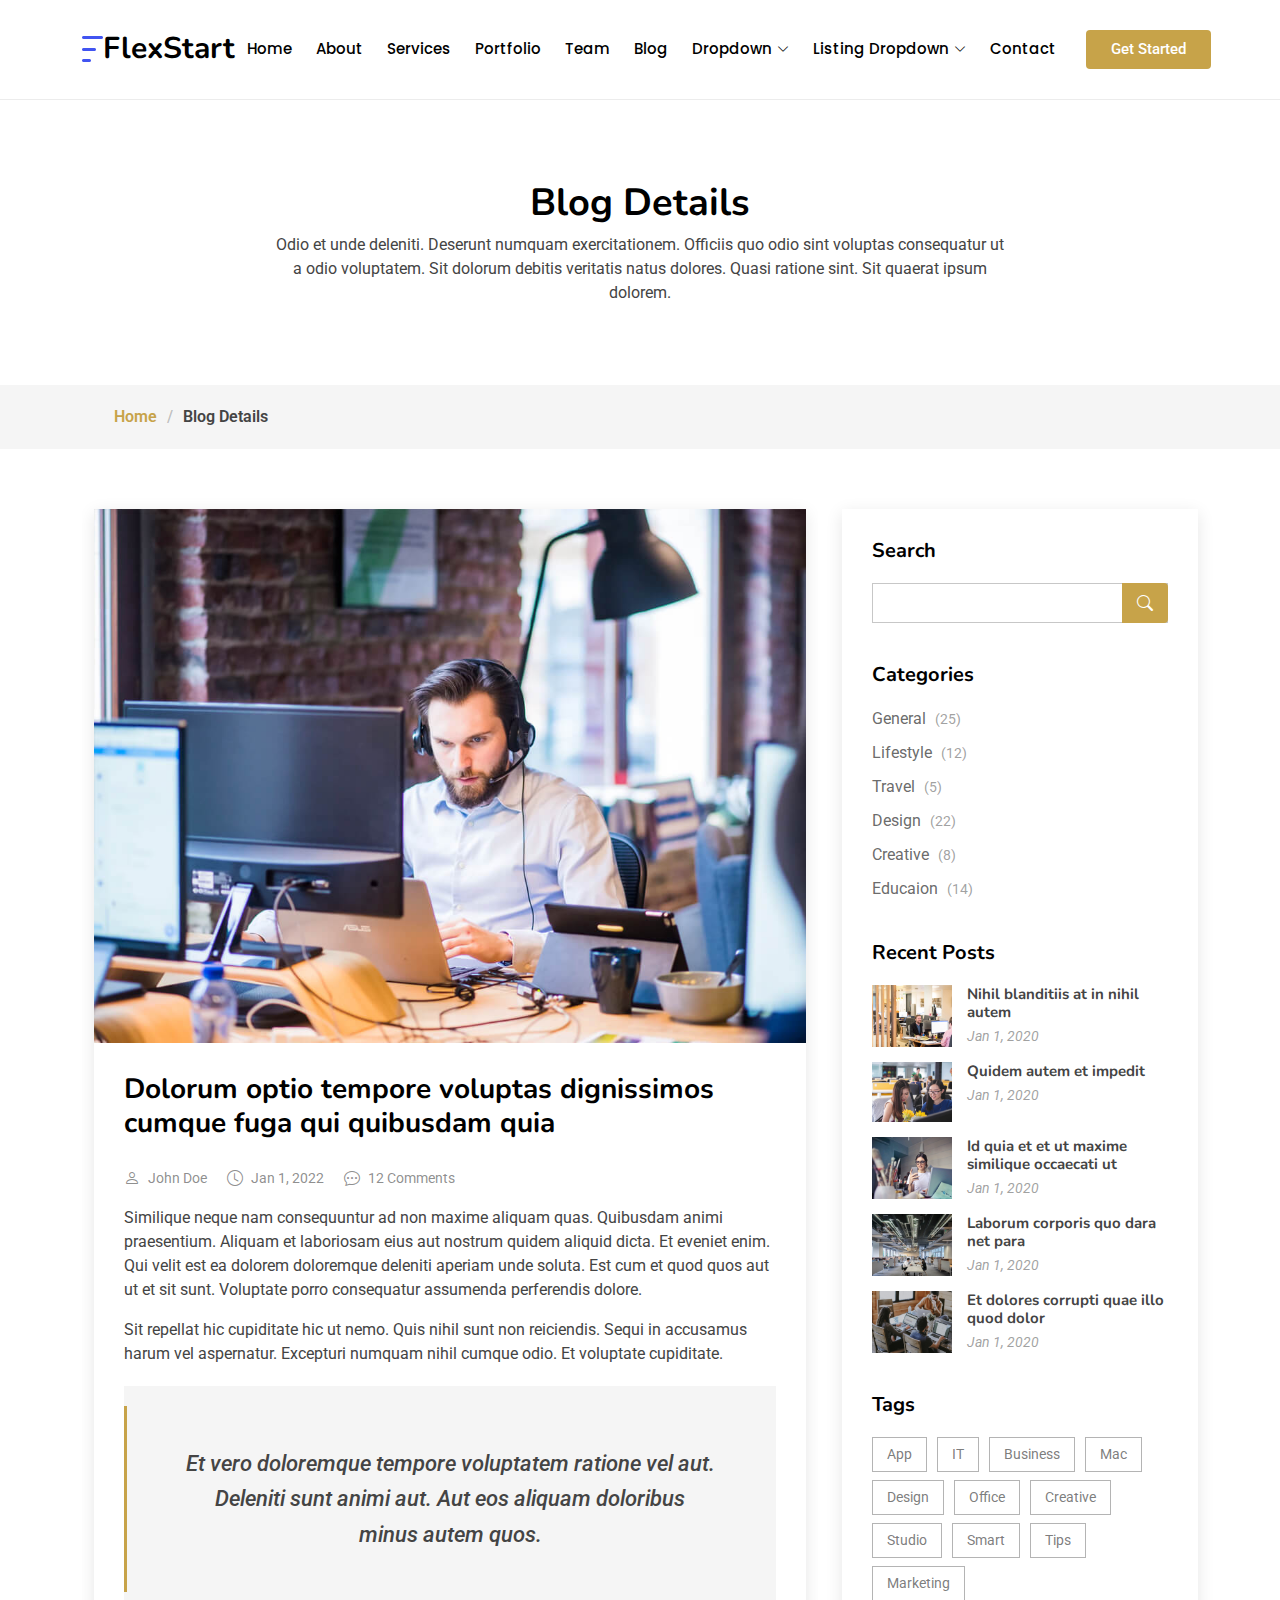
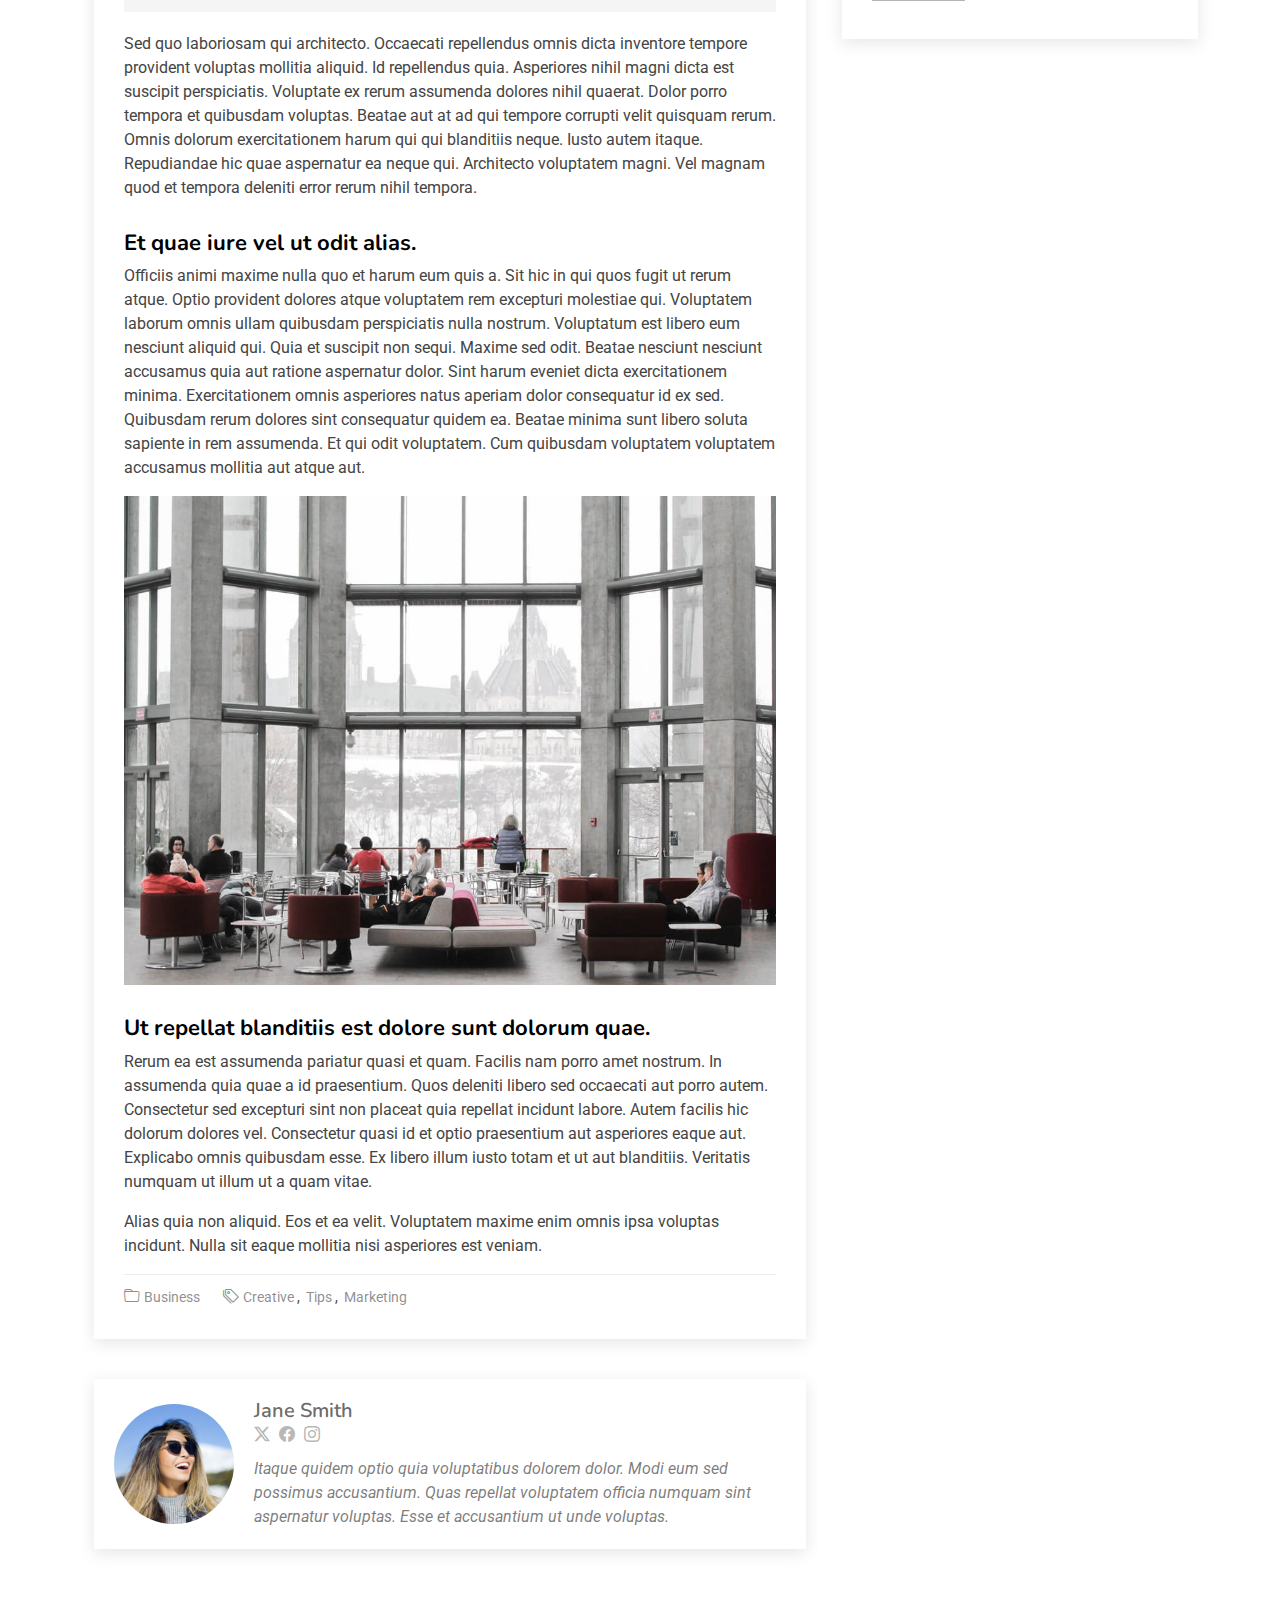
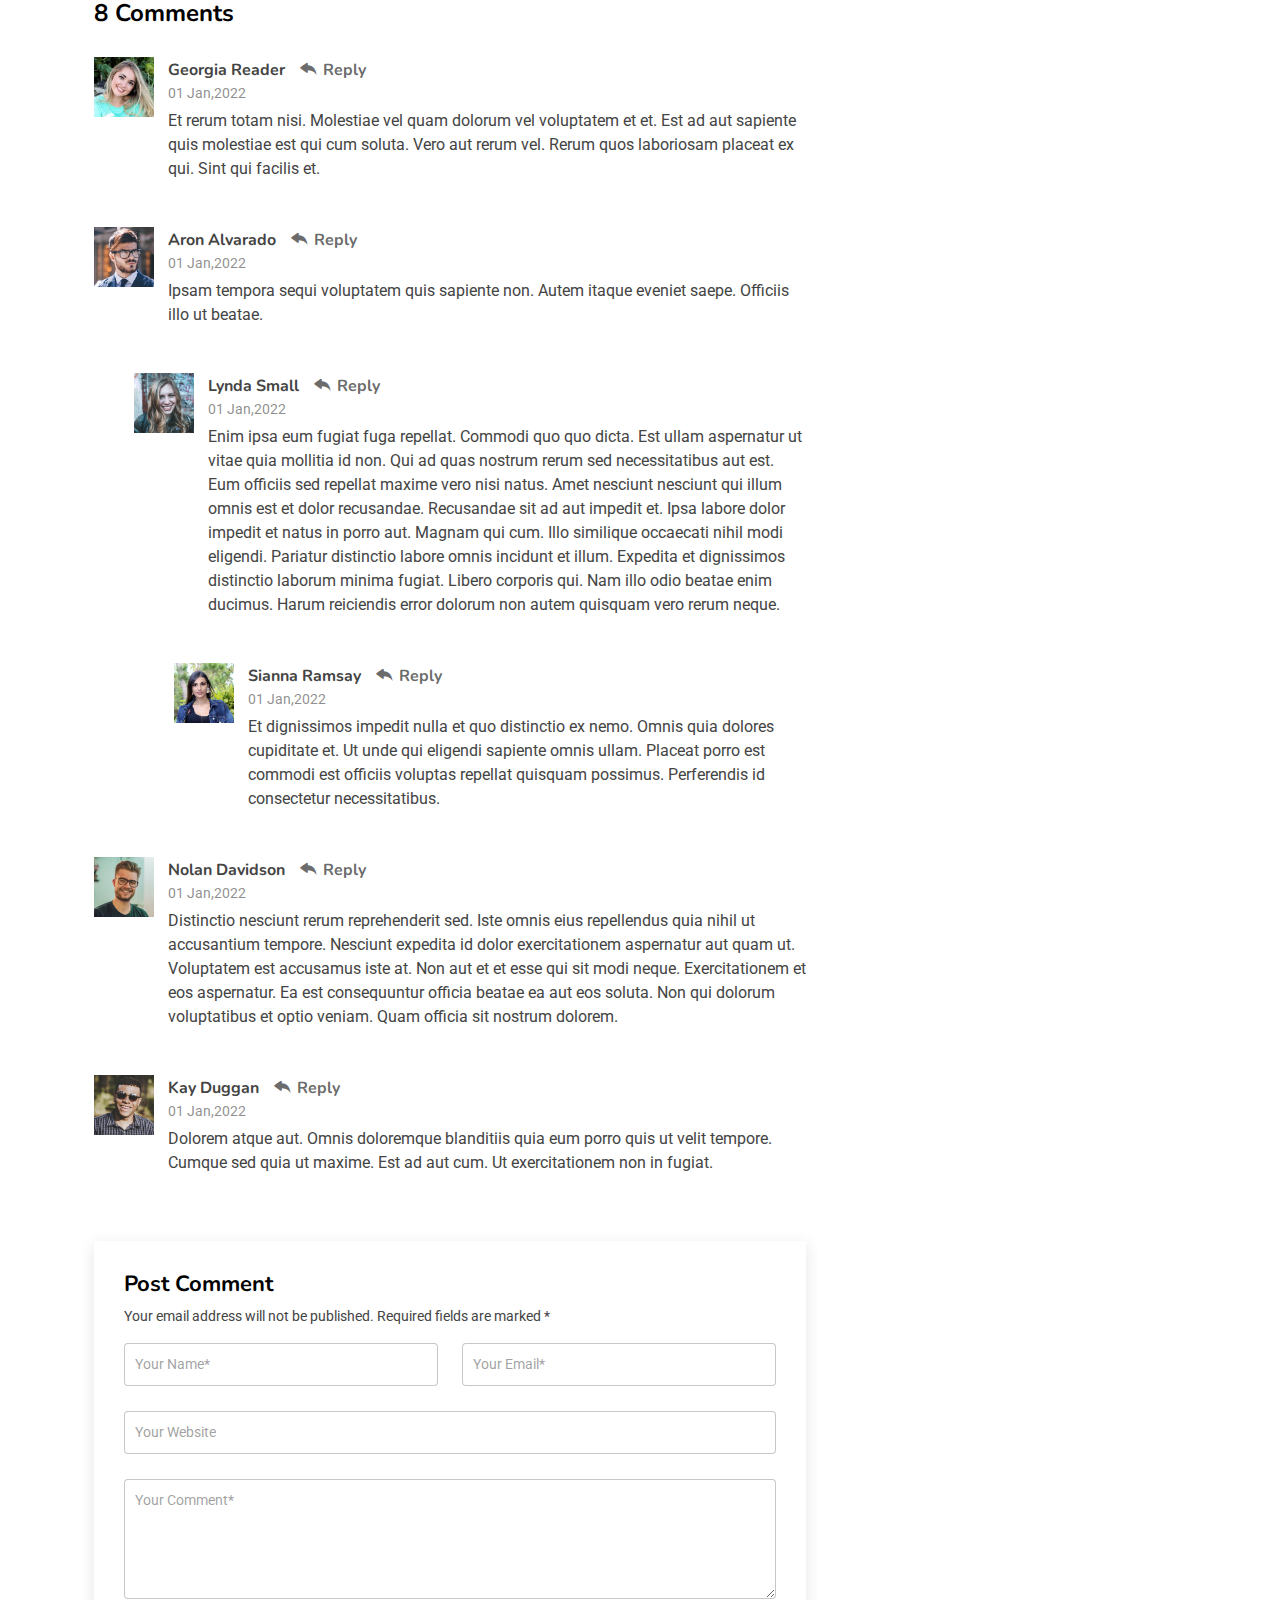
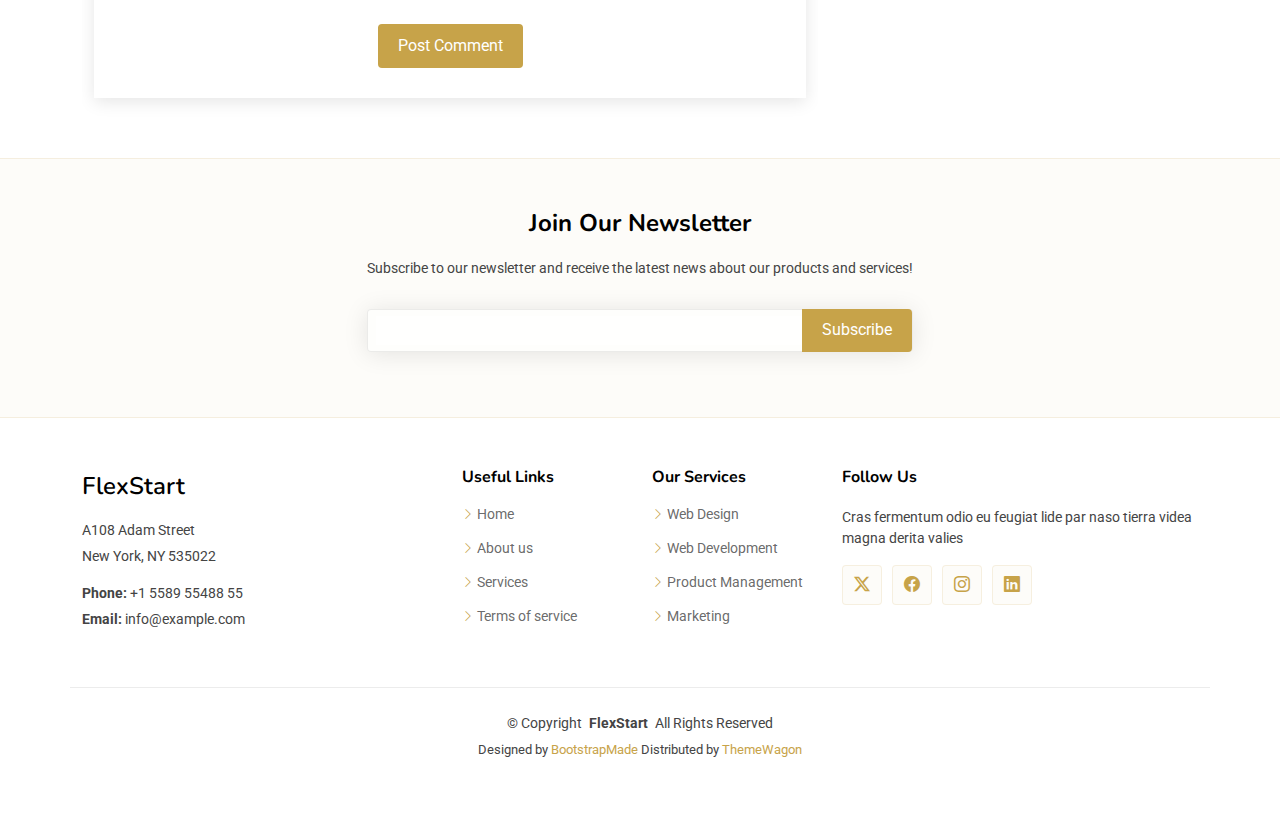
<file: blog-details.html>
<!DOCTYPE html>
<html lang="en">

<head>
  <meta charset="utf-8">
  <meta content="width=device-width, initial-scale=1.0" name="viewport">
  <title>Blog Details - FlexStart Bootstrap Template</title>
  <meta name="description" content="">
  <meta name="keywords" content="">

  <!-- Favicons -->
  <link href="assets/img/favicon.png" rel="icon">
  <link href="assets/img/apple-touch-icon.png" rel="apple-touch-icon">

  <!-- Fonts -->
  <link href="https://fonts.googleapis.com" rel="preconnect">
  <link href="https://fonts.gstatic.com" rel="preconnect" crossorigin>
  <link href="https://fonts.googleapis.com/css2?family=Roboto:ital,wght@0,100;0,300;0,400;0,500;0,700;0,900;1,100;1,300;1,400;1,500;1,700;1,900&family=Poppins:ital,wght@0,100;0,200;0,300;0,400;0,500;0,600;0,700;0,800;0,900;1,100;1,200;1,300;1,400;1,500;1,600;1,700;1,800;1,900&family=Nunito:ital,wght@0,200;0,300;0,400;0,500;0,600;0,700;0,800;0,900;1,200;1,300;1,400;1,500;1,600;1,700;1,800;1,900&display=swap" rel="stylesheet">

  <!-- Vendor CSS Files -->
  <link href="assets/vendor/bootstrap/css/bootstrap.min.css" rel="stylesheet">
  <link href="assets/vendor/bootstrap-icons/bootstrap-icons.css" rel="stylesheet">
  <link href="assets/vendor/aos/aos.css" rel="stylesheet">
  <link href="assets/vendor/glightbox/css/glightbox.min.css" rel="stylesheet">
  <link href="assets/vendor/swiper/swiper-bundle.min.css" rel="stylesheet">

  <!-- Main CSS File -->
  <link href="assets/css/main.css" rel="stylesheet">

  <!-- =======================================================
  * Template Name: FlexStart
  * Template URL: https://bootstrapmade.com/flexstart-bootstrap-startup-template/
  * Updated: Nov 01 2024 with Bootstrap v5.3.3
  * Author: BootstrapMade.com
  * License: https://bootstrapmade.com/license/
  ======================================================== -->
</head>

<body class="blog-details-page">

  <header id="header" class="header d-flex align-items-center sticky-top">
    <div class="container-fluid container-xl position-relative d-flex align-items-center">

      <a href="index.html" class="logo d-flex align-items-center me-auto">
        <!-- Uncomment the line below if you also wish to use an image logo -->
        <img src="assets/img/logo.png" alt="">
        <h1 class="sitename">FlexStart</h1>
      </a>

      <nav id="navmenu" class="navmenu">
        <ul>
          <li><a href="#hero">Home<br></a></li>
          <li><a href="#about">About</a></li>
          <li><a href="#services">Services</a></li>
          <li><a href="#portfolio">Portfolio</a></li>
          <li><a href="#team">Team</a></li>
          <li><a href="blog.html">Blog</a></li>
          <li class="dropdown"><a href="#"><span>Dropdown</span> <i class="bi bi-chevron-down toggle-dropdown"></i></a>
            <ul>
              <li><a href="#">Dropdown 1</a></li>
              <li class="dropdown"><a href="#"><span>Deep Dropdown</span> <i class="bi bi-chevron-down toggle-dropdown"></i></a>
                <ul>
                  <li><a href="#">Deep Dropdown 1</a></li>
                  <li><a href="#">Deep Dropdown 2</a></li>
                  <li><a href="#">Deep Dropdown 3</a></li>
                  <li><a href="#">Deep Dropdown 4</a></li>
                  <li><a href="#">Deep Dropdown 5</a></li>
                </ul>
              </li>
              <li><a href="#">Dropdown 2</a></li>
              <li><a href="#">Dropdown 3</a></li>
              <li><a href="#">Dropdown 4</a></li>
            </ul>
          </li>
          <li class="listing-dropdown"><a href="#"><span>Listing Dropdown</span> <i class="bi bi-chevron-down toggle-dropdown"></i></a>
            <ul>
              <li>
                <a href="#">Column 1 link 1</a>
                <a href="#">Column 1 link 2</a>
                <a href="#">Column 1 link 3</a>
              </li>
              <li>
                <a href="#">Column 2 link 1</a>
                <a href="#">Column 2 link 2</a>
                <a href="#">Column 3 link 3</a>
              </li>
              <li>
                <a href="#">Column 3 link 1</a>
                <a href="#">Column 3 link 2</a>
                <a href="#">Column 3 link 3</a>
              </li>
              <li>
                <a href="#">Column 4 link 1</a>
                <a href="#">Column 4 link 2</a>
                <a href="#">Column 4 link 3</a>
              </li>
              <li>
                <a href="#">Column 5 link 1</a>
                <a href="#">Column 5 link 2</a>
                <a href="#">Column 5 link 3</a>
              </li>
            </ul>
          </li>
          <li><a href="#contact">Contact</a></li>
        </ul>
        <i class="mobile-nav-toggle d-xl-none bi bi-list"></i>
      </nav>

      <a class="btn-getstarted flex-md-shrink-0" href="index.html#about">Get Started</a>

    </div>
  </header>

  <main class="main">

    <!-- Page Title -->
    <div class="page-title">
      <div class="heading">
        <div class="container">
          <div class="row d-flex justify-content-center text-center">
            <div class="col-lg-8">
              <h1>Blog Details</h1>
              <p class="mb-0">Odio et unde deleniti. Deserunt numquam exercitationem. Officiis quo odio sint voluptas consequatur ut a odio voluptatem. Sit dolorum debitis veritatis natus dolores. Quasi ratione sint. Sit quaerat ipsum dolorem.</p>
            </div>
          </div>
        </div>
      </div>
      <nav class="breadcrumbs">
        <div class="container">
          <ol>
            <li><a href="index.html">Home</a></li>
            <li class="current">Blog Details</li>
          </ol>
        </div>
      </nav>
    </div><!-- End Page Title -->

    <div class="container">
      <div class="row">

        <div class="col-lg-8">

          <!-- Blog Details Section -->
          <section id="blog-details" class="blog-details section">
            <div class="container">

              <article class="article">

                <div class="post-img">
                  <img src="assets/img/blog/blog-1.jpg" alt="" class="img-fluid">
                </div>

                <h2 class="title">Dolorum optio tempore voluptas dignissimos cumque fuga qui quibusdam quia</h2>

                <div class="meta-top">
                  <ul>
                    <li class="d-flex align-items-center"><i class="bi bi-person"></i> <a href="blog-details.html">John Doe</a></li>
                    <li class="d-flex align-items-center"><i class="bi bi-clock"></i> <a href="blog-details.html"><time datetime="2020-01-01">Jan 1, 2022</time></a></li>
                    <li class="d-flex align-items-center"><i class="bi bi-chat-dots"></i> <a href="blog-details.html">12 Comments</a></li>
                  </ul>
                </div><!-- End meta top -->

                <div class="content">
                  <p>
                    Similique neque nam consequuntur ad non maxime aliquam quas. Quibusdam animi praesentium. Aliquam et laboriosam eius aut nostrum quidem aliquid dicta.
                    Et eveniet enim. Qui velit est ea dolorem doloremque deleniti aperiam unde soluta. Est cum et quod quos aut ut et sit sunt. Voluptate porro consequatur assumenda perferendis dolore.
                  </p>

                  <p>
                    Sit repellat hic cupiditate hic ut nemo. Quis nihil sunt non reiciendis. Sequi in accusamus harum vel aspernatur. Excepturi numquam nihil cumque odio. Et voluptate cupiditate.
                  </p>

                  <blockquote>
                    <p>
                      Et vero doloremque tempore voluptatem ratione vel aut. Deleniti sunt animi aut. Aut eos aliquam doloribus minus autem quos.
                    </p>
                  </blockquote>

                  <p>
                    Sed quo laboriosam qui architecto. Occaecati repellendus omnis dicta inventore tempore provident voluptas mollitia aliquid. Id repellendus quia. Asperiores nihil magni dicta est suscipit perspiciatis. Voluptate ex rerum assumenda dolores nihil quaerat.
                    Dolor porro tempora et quibusdam voluptas. Beatae aut at ad qui tempore corrupti velit quisquam rerum. Omnis dolorum exercitationem harum qui qui blanditiis neque.
                    Iusto autem itaque. Repudiandae hic quae aspernatur ea neque qui. Architecto voluptatem magni. Vel magnam quod et tempora deleniti error rerum nihil tempora.
                  </p>

                  <h3>Et quae iure vel ut odit alias.</h3>
                  <p>
                    Officiis animi maxime nulla quo et harum eum quis a. Sit hic in qui quos fugit ut rerum atque. Optio provident dolores atque voluptatem rem excepturi molestiae qui. Voluptatem laborum omnis ullam quibusdam perspiciatis nulla nostrum. Voluptatum est libero eum nesciunt aliquid qui.
                    Quia et suscipit non sequi. Maxime sed odit. Beatae nesciunt nesciunt accusamus quia aut ratione aspernatur dolor. Sint harum eveniet dicta exercitationem minima. Exercitationem omnis asperiores natus aperiam dolor consequatur id ex sed. Quibusdam rerum dolores sint consequatur quidem ea.
                    Beatae minima sunt libero soluta sapiente in rem assumenda. Et qui odit voluptatem. Cum quibusdam voluptatem voluptatem accusamus mollitia aut atque aut.
                  </p>
                  <img src="assets/img/blog/blog-inside-post.jpg" class="img-fluid" alt="">

                  <h3>Ut repellat blanditiis est dolore sunt dolorum quae.</h3>
                  <p>
                    Rerum ea est assumenda pariatur quasi et quam. Facilis nam porro amet nostrum. In assumenda quia quae a id praesentium. Quos deleniti libero sed occaecati aut porro autem. Consectetur sed excepturi sint non placeat quia repellat incidunt labore. Autem facilis hic dolorum dolores vel.
                    Consectetur quasi id et optio praesentium aut asperiores eaque aut. Explicabo omnis quibusdam esse. Ex libero illum iusto totam et ut aut blanditiis. Veritatis numquam ut illum ut a quam vitae.
                  </p>
                  <p>
                    Alias quia non aliquid. Eos et ea velit. Voluptatem maxime enim omnis ipsa voluptas incidunt. Nulla sit eaque mollitia nisi asperiores est veniam.
                  </p>

                </div><!-- End post content -->

                <div class="meta-bottom">
                  <i class="bi bi-folder"></i>
                  <ul class="cats">
                    <li><a href="#">Business</a></li>
                  </ul>

                  <i class="bi bi-tags"></i>
                  <ul class="tags">
                    <li><a href="#">Creative</a></li>
                    <li><a href="#">Tips</a></li>
                    <li><a href="#">Marketing</a></li>
                  </ul>
                </div><!-- End meta bottom -->

              </article>

            </div>
          </section><!-- /Blog Details Section -->

          <!-- Blog Author Section -->
          <section id="blog-author" class="blog-author section">

            <div class="container">
              <div class="author-container d-flex align-items-center">
                <img src="assets/img/blog/blog-author.jpg" class="rounded-circle flex-shrink-0" alt="">
                <div>
                  <h4>Jane Smith</h4>
                  <div class="social-links">
                    <a href="https://x.com/#"><i class="bi bi-twitter-x"></i></a>
                    <a href="https://facebook.com/#"><i class="bi bi-facebook"></i></a>
                    <a href="https://instagram.com/#"><i class="biu bi-instagram"></i></a>
                  </div>
                  <p>
                    Itaque quidem optio quia voluptatibus dolorem dolor. Modi eum sed possimus accusantium. Quas repellat voluptatem officia numquam sint aspernatur voluptas. Esse et accusantium ut unde voluptas.
                  </p>
                </div>
              </div>
            </div>

          </section><!-- /Blog Author Section -->

          <!-- Blog Comments Section -->
          <section id="blog-comments" class="blog-comments section">

            <div class="container">

              <h4 class="comments-count">8 Comments</h4>

              <div id="comment-1" class="comment">
                <div class="d-flex">
                  <div class="comment-img"><img src="assets/img/blog/comments-1.jpg" alt=""></div>
                  <div>
                    <h5><a href="">Georgia Reader</a> <a href="#" class="reply"><i class="bi bi-reply-fill"></i> Reply</a></h5>
                    <time datetime="2020-01-01">01 Jan,2022</time>
                    <p>
                      Et rerum totam nisi. Molestiae vel quam dolorum vel voluptatem et et. Est ad aut sapiente quis molestiae est qui cum soluta.
                      Vero aut rerum vel. Rerum quos laboriosam placeat ex qui. Sint qui facilis et.
                    </p>
                  </div>
                </div>
              </div><!-- End comment #1 -->

              <div id="comment-2" class="comment">
                <div class="d-flex">
                  <div class="comment-img"><img src="assets/img/blog/comments-2.jpg" alt=""></div>
                  <div>
                    <h5><a href="">Aron Alvarado</a> <a href="#" class="reply"><i class="bi bi-reply-fill"></i> Reply</a></h5>
                    <time datetime="2020-01-01">01 Jan,2022</time>
                    <p>
                      Ipsam tempora sequi voluptatem quis sapiente non. Autem itaque eveniet saepe. Officiis illo ut beatae.
                    </p>
                  </div>
                </div>

                <div id="comment-reply-1" class="comment comment-reply">
                  <div class="d-flex">
                    <div class="comment-img"><img src="assets/img/blog/comments-3.jpg" alt=""></div>
                    <div>
                      <h5><a href="">Lynda Small</a> <a href="#" class="reply"><i class="bi bi-reply-fill"></i> Reply</a></h5>
                      <time datetime="2020-01-01">01 Jan,2022</time>
                      <p>
                        Enim ipsa eum fugiat fuga repellat. Commodi quo quo dicta. Est ullam aspernatur ut vitae quia mollitia id non. Qui ad quas nostrum rerum sed necessitatibus aut est. Eum officiis sed repellat maxime vero nisi natus. Amet nesciunt nesciunt qui illum omnis est et dolor recusandae.

                        Recusandae sit ad aut impedit et. Ipsa labore dolor impedit et natus in porro aut. Magnam qui cum. Illo similique occaecati nihil modi eligendi. Pariatur distinctio labore omnis incidunt et illum. Expedita et dignissimos distinctio laborum minima fugiat.

                        Libero corporis qui. Nam illo odio beatae enim ducimus. Harum reiciendis error dolorum non autem quisquam vero rerum neque.
                      </p>
                    </div>
                  </div>

                  <div id="comment-reply-2" class="comment comment-reply">
                    <div class="d-flex">
                      <div class="comment-img"><img src="assets/img/blog/comments-4.jpg" alt=""></div>
                      <div>
                        <h5><a href="">Sianna Ramsay</a> <a href="#" class="reply"><i class="bi bi-reply-fill"></i> Reply</a></h5>
                        <time datetime="2020-01-01">01 Jan,2022</time>
                        <p>
                          Et dignissimos impedit nulla et quo distinctio ex nemo. Omnis quia dolores cupiditate et. Ut unde qui eligendi sapiente omnis ullam. Placeat porro est commodi est officiis voluptas repellat quisquam possimus. Perferendis id consectetur necessitatibus.
                        </p>
                      </div>
                    </div>

                  </div><!-- End comment reply #2-->

                </div><!-- End comment reply #1-->

              </div><!-- End comment #2-->

              <div id="comment-3" class="comment">
                <div class="d-flex">
                  <div class="comment-img"><img src="assets/img/blog/comments-5.jpg" alt=""></div>
                  <div>
                    <h5><a href="">Nolan Davidson</a> <a href="#" class="reply"><i class="bi bi-reply-fill"></i> Reply</a></h5>
                    <time datetime="2020-01-01">01 Jan,2022</time>
                    <p>
                      Distinctio nesciunt rerum reprehenderit sed. Iste omnis eius repellendus quia nihil ut accusantium tempore. Nesciunt expedita id dolor exercitationem aspernatur aut quam ut. Voluptatem est accusamus iste at.
                      Non aut et et esse qui sit modi neque. Exercitationem et eos aspernatur. Ea est consequuntur officia beatae ea aut eos soluta. Non qui dolorum voluptatibus et optio veniam. Quam officia sit nostrum dolorem.
                    </p>
                  </div>
                </div>

              </div><!-- End comment #3 -->

              <div id="comment-4" class="comment">
                <div class="d-flex">
                  <div class="comment-img"><img src="assets/img/blog/comments-6.jpg" alt=""></div>
                  <div>
                    <h5><a href="">Kay Duggan</a> <a href="#" class="reply"><i class="bi bi-reply-fill"></i> Reply</a></h5>
                    <time datetime="2020-01-01">01 Jan,2022</time>
                    <p>
                      Dolorem atque aut. Omnis doloremque blanditiis quia eum porro quis ut velit tempore. Cumque sed quia ut maxime. Est ad aut cum. Ut exercitationem non in fugiat.
                    </p>
                  </div>
                </div>

              </div><!-- End comment #4 -->

            </div>

          </section><!-- /Blog Comments Section -->

          <!-- Comment Form Section -->
          <section id="comment-form" class="comment-form section">
            <div class="container">

              <form action="">

                <h4>Post Comment</h4>
                <p>Your email address will not be published. Required fields are marked * </p>
                <div class="row">
                  <div class="col-md-6 form-group">
                    <input name="name" type="text" class="form-control" placeholder="Your Name*">
                  </div>
                  <div class="col-md-6 form-group">
                    <input name="email" type="text" class="form-control" placeholder="Your Email*">
                  </div>
                </div>
                <div class="row">
                  <div class="col form-group">
                    <input name="website" type="text" class="form-control" placeholder="Your Website">
                  </div>
                </div>
                <div class="row">
                  <div class="col form-group">
                    <textarea name="comment" class="form-control" placeholder="Your Comment*"></textarea>
                  </div>
                </div>

                <div class="text-center">
                  <button type="submit" class="btn btn-primary">Post Comment</button>
                </div>

              </form>

            </div>
          </section><!-- /Comment Form Section -->

        </div>

        <div class="col-lg-4 sidebar">

          <div class="widgets-container">

            <!-- Search Widget -->
            <div class="search-widget widget-item">

              <h3 class="widget-title">Search</h3>
              <form action="">
                <input type="text">
                <button type="submit" title="Search"><i class="bi bi-search"></i></button>
              </form>

            </div><!--/Search Widget -->

            <!-- Categories Widget -->
            <div class="categories-widget widget-item">

              <h3 class="widget-title">Categories</h3>
              <ul class="mt-3">
                <li><a href="#">General <span>(25)</span></a></li>
                <li><a href="#">Lifestyle <span>(12)</span></a></li>
                <li><a href="#">Travel <span>(5)</span></a></li>
                <li><a href="#">Design <span>(22)</span></a></li>
                <li><a href="#">Creative <span>(8)</span></a></li>
                <li><a href="#">Educaion <span>(14)</span></a></li>
              </ul>

            </div><!--/Categories Widget -->

            <!-- Recent Posts Widget -->
            <div class="recent-posts-widget widget-item">

              <h3 class="widget-title">Recent Posts</h3>

              <div class="post-item">
                <img src="assets/img/blog/blog-recent-1.jpg" alt="" class="flex-shrink-0">
                <div>
                  <h4><a href="blog-details.html">Nihil blanditiis at in nihil autem</a></h4>
                  <time datetime="2020-01-01">Jan 1, 2020</time>
                </div>
              </div><!-- End recent post item-->

              <div class="post-item">
                <img src="assets/img/blog/blog-recent-2.jpg" alt="" class="flex-shrink-0">
                <div>
                  <h4><a href="blog-details.html">Quidem autem et impedit</a></h4>
                  <time datetime="2020-01-01">Jan 1, 2020</time>
                </div>
              </div><!-- End recent post item-->

              <div class="post-item">
                <img src="assets/img/blog/blog-recent-3.jpg" alt="" class="flex-shrink-0">
                <div>
                  <h4><a href="blog-details.html">Id quia et et ut maxime similique occaecati ut</a></h4>
                  <time datetime="2020-01-01">Jan 1, 2020</time>
                </div>
              </div><!-- End recent post item-->

              <div class="post-item">
                <img src="assets/img/blog/blog-recent-4.jpg" alt="" class="flex-shrink-0">
                <div>
                  <h4><a href="blog-details.html">Laborum corporis quo dara net para</a></h4>
                  <time datetime="2020-01-01">Jan 1, 2020</time>
                </div>
              </div><!-- End recent post item-->

              <div class="post-item">
                <img src="assets/img/blog/blog-recent-5.jpg" alt="" class="flex-shrink-0">
                <div>
                  <h4><a href="blog-details.html">Et dolores corrupti quae illo quod dolor</a></h4>
                  <time datetime="2020-01-01">Jan 1, 2020</time>
                </div>
              </div><!-- End recent post item-->

            </div><!--/Recent Posts Widget -->

            <!-- Tags Widget -->
            <div class="tags-widget widget-item">

              <h3 class="widget-title">Tags</h3>
              <ul>
                <li><a href="#">App</a></li>
                <li><a href="#">IT</a></li>
                <li><a href="#">Business</a></li>
                <li><a href="#">Mac</a></li>
                <li><a href="#">Design</a></li>
                <li><a href="#">Office</a></li>
                <li><a href="#">Creative</a></li>
                <li><a href="#">Studio</a></li>
                <li><a href="#">Smart</a></li>
                <li><a href="#">Tips</a></li>
                <li><a href="#">Marketing</a></li>
              </ul>

            </div><!--/Tags Widget -->

          </div>

        </div>

      </div>
    </div>

  </main>

  <footer id="footer" class="footer">

    <div class="footer-newsletter">
      <div class="container">
        <div class="row justify-content-center text-center">
          <div class="col-lg-6">
            <h4>Join Our Newsletter</h4>
            <p>Subscribe to our newsletter and receive the latest news about our products and services!</p>
            <form action="forms/newsletter.php" method="post" class="php-email-form">
              <div class="newsletter-form"><input type="email" name="email"><input type="submit" value="Subscribe"></div>
              <div class="loading">Loading</div>
              <div class="error-message"></div>
              <div class="sent-message">Your subscription request has been sent. Thank you!</div>
            </form>
          </div>
        </div>
      </div>
    </div>

    <div class="container footer-top">
      <div class="row gy-4">
        <div class="col-lg-4 col-md-6 footer-about">
          <a href="index.html" class="d-flex align-items-center">
            <span class="sitename">FlexStart</span>
          </a>
          <div class="footer-contact pt-3">
            <p>A108 Adam Street</p>
            <p>New York, NY 535022</p>
            <p class="mt-3"><strong>Phone:</strong> <span>+1 5589 55488 55</span></p>
            <p><strong>Email:</strong> <span>info@example.com</span></p>
          </div>
        </div>

        <div class="col-lg-2 col-md-3 footer-links">
          <h4>Useful Links</h4>
          <ul>
            <li><i class="bi bi-chevron-right"></i> <a href="#">Home</a></li>
            <li><i class="bi bi-chevron-right"></i> <a href="#">About us</a></li>
            <li><i class="bi bi-chevron-right"></i> <a href="#">Services</a></li>
            <li><i class="bi bi-chevron-right"></i> <a href="#">Terms of service</a></li>
          </ul>
        </div>

        <div class="col-lg-2 col-md-3 footer-links">
          <h4>Our Services</h4>
          <ul>
            <li><i class="bi bi-chevron-right"></i> <a href="#">Web Design</a></li>
            <li><i class="bi bi-chevron-right"></i> <a href="#">Web Development</a></li>
            <li><i class="bi bi-chevron-right"></i> <a href="#">Product Management</a></li>
            <li><i class="bi bi-chevron-right"></i> <a href="#">Marketing</a></li>
          </ul>
        </div>

        <div class="col-lg-4 col-md-12">
          <h4>Follow Us</h4>
          <p>Cras fermentum odio eu feugiat lide par naso tierra videa magna derita valies</p>
          <div class="social-links d-flex">
            <a href=""><i class="bi bi-twitter-x"></i></a>
            <a href=""><i class="bi bi-facebook"></i></a>
            <a href=""><i class="bi bi-instagram"></i></a>
            <a href=""><i class="bi bi-linkedin"></i></a>
          </div>
        </div>

      </div>
    </div>

    <div class="container copyright text-center mt-4">
      <p>© <span>Copyright</span> <strong class="px-1 sitename">FlexStart</strong> <span>All Rights Reserved</span></p>
      <div class="credits">
        <!-- All the links in the footer should remain intact. -->
        <!-- You can delete the links only if you've purchased the pro version. -->
        <!-- Licensing information: https://bootstrapmade.com/license/ -->
        <!-- Purchase the pro version with working PHP/AJAX contact form: [buy-url] -->
        Designed by <a href="https://bootstrapmade.com/">BootstrapMade</a> Distributed by <a href=“https://themewagon.com>ThemeWagon
      </div>
    </div>

  </footer>

  <!-- Scroll Top -->
  <a href="#" id="scroll-top" class="scroll-top d-flex align-items-center justify-content-center"><i class="bi bi-arrow-up-short"></i></a>

  <!-- Vendor JS Files -->
  <script src="assets/vendor/bootstrap/js/bootstrap.bundle.min.js"></script>
  <script src="assets/vendor/php-email-form/validate.js"></script>
  <script src="assets/vendor/aos/aos.js"></script>
  <script src="assets/vendor/glightbox/js/glightbox.min.js"></script>
  <script src="assets/vendor/purecounter/purecounter_vanilla.js"></script>
  <script src="assets/vendor/imagesloaded/imagesloaded.pkgd.min.js"></script>
  <script src="assets/vendor/isotope-layout/isotope.pkgd.min.js"></script>
  <script src="assets/vendor/swiper/swiper-bundle.min.js"></script>

  <!-- Main JS File -->
  <script src="assets/js/main.js"></script>

</body>

</html>
</file>
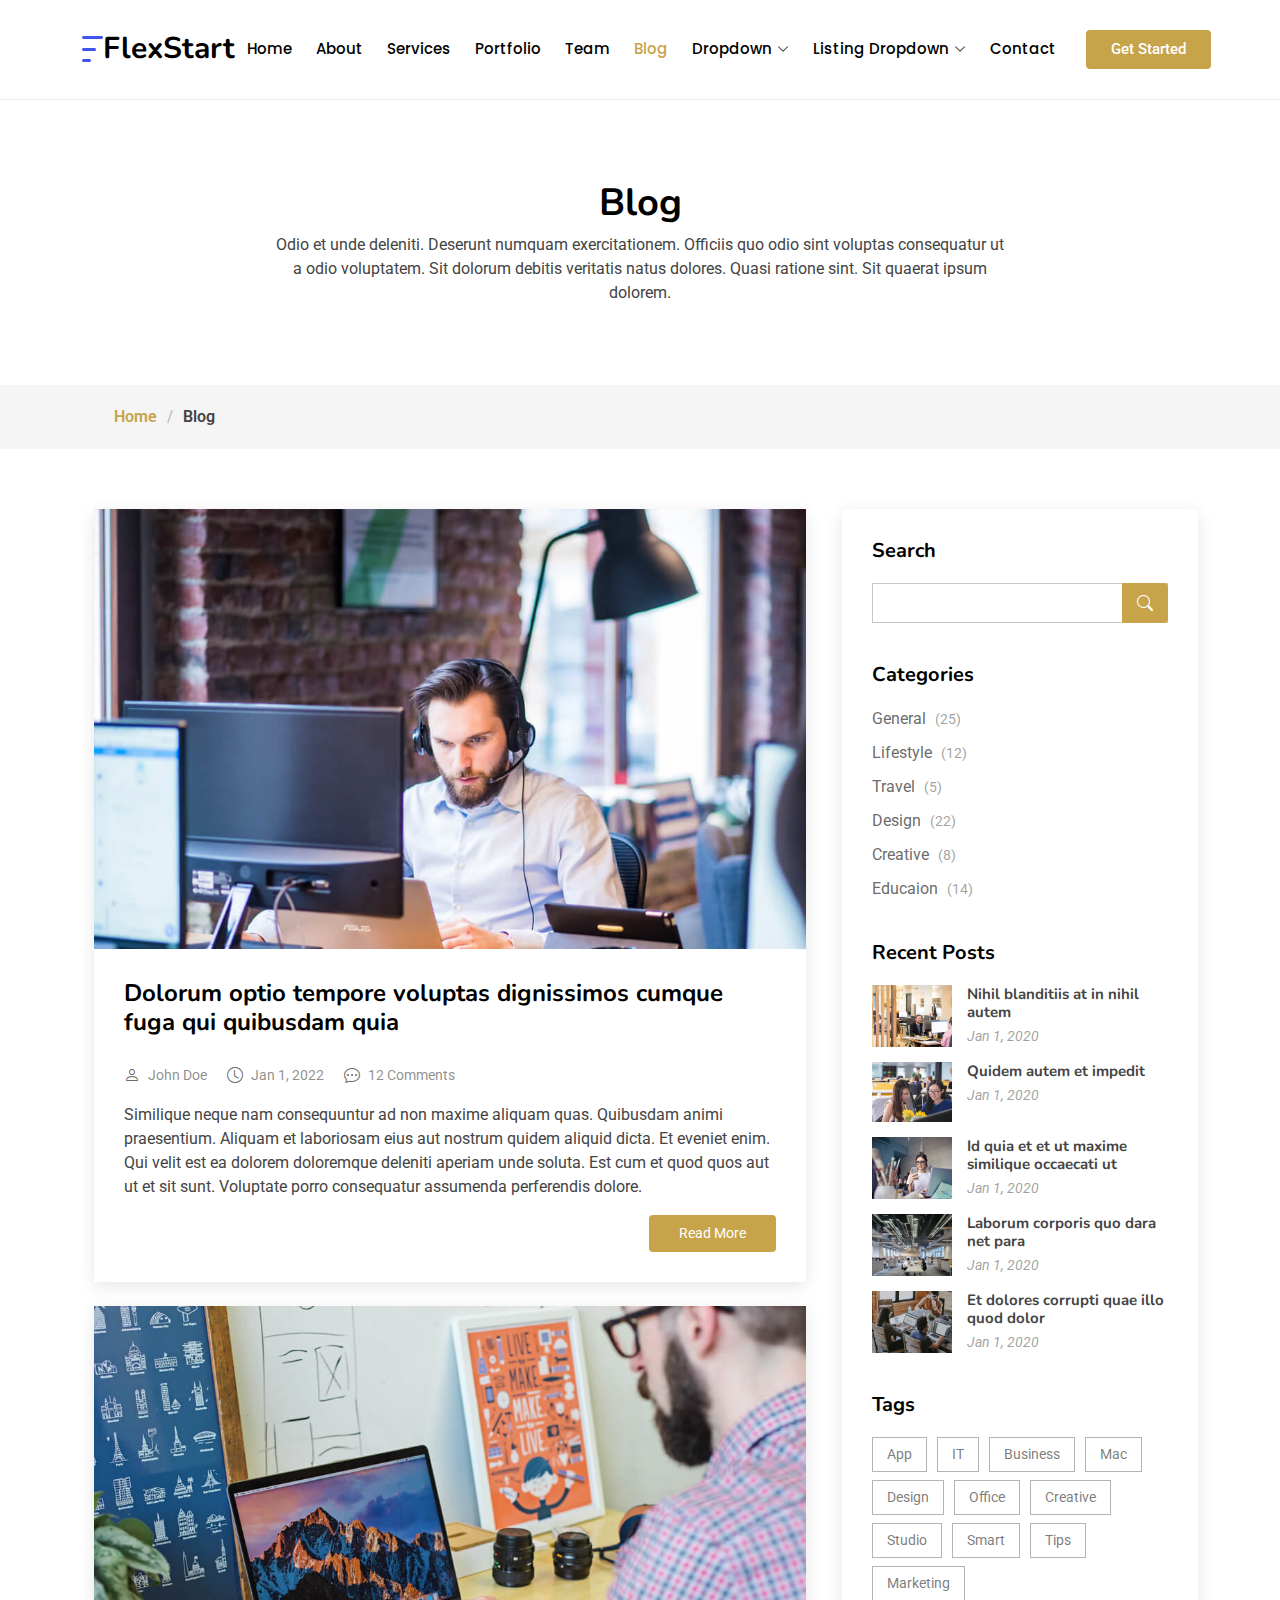
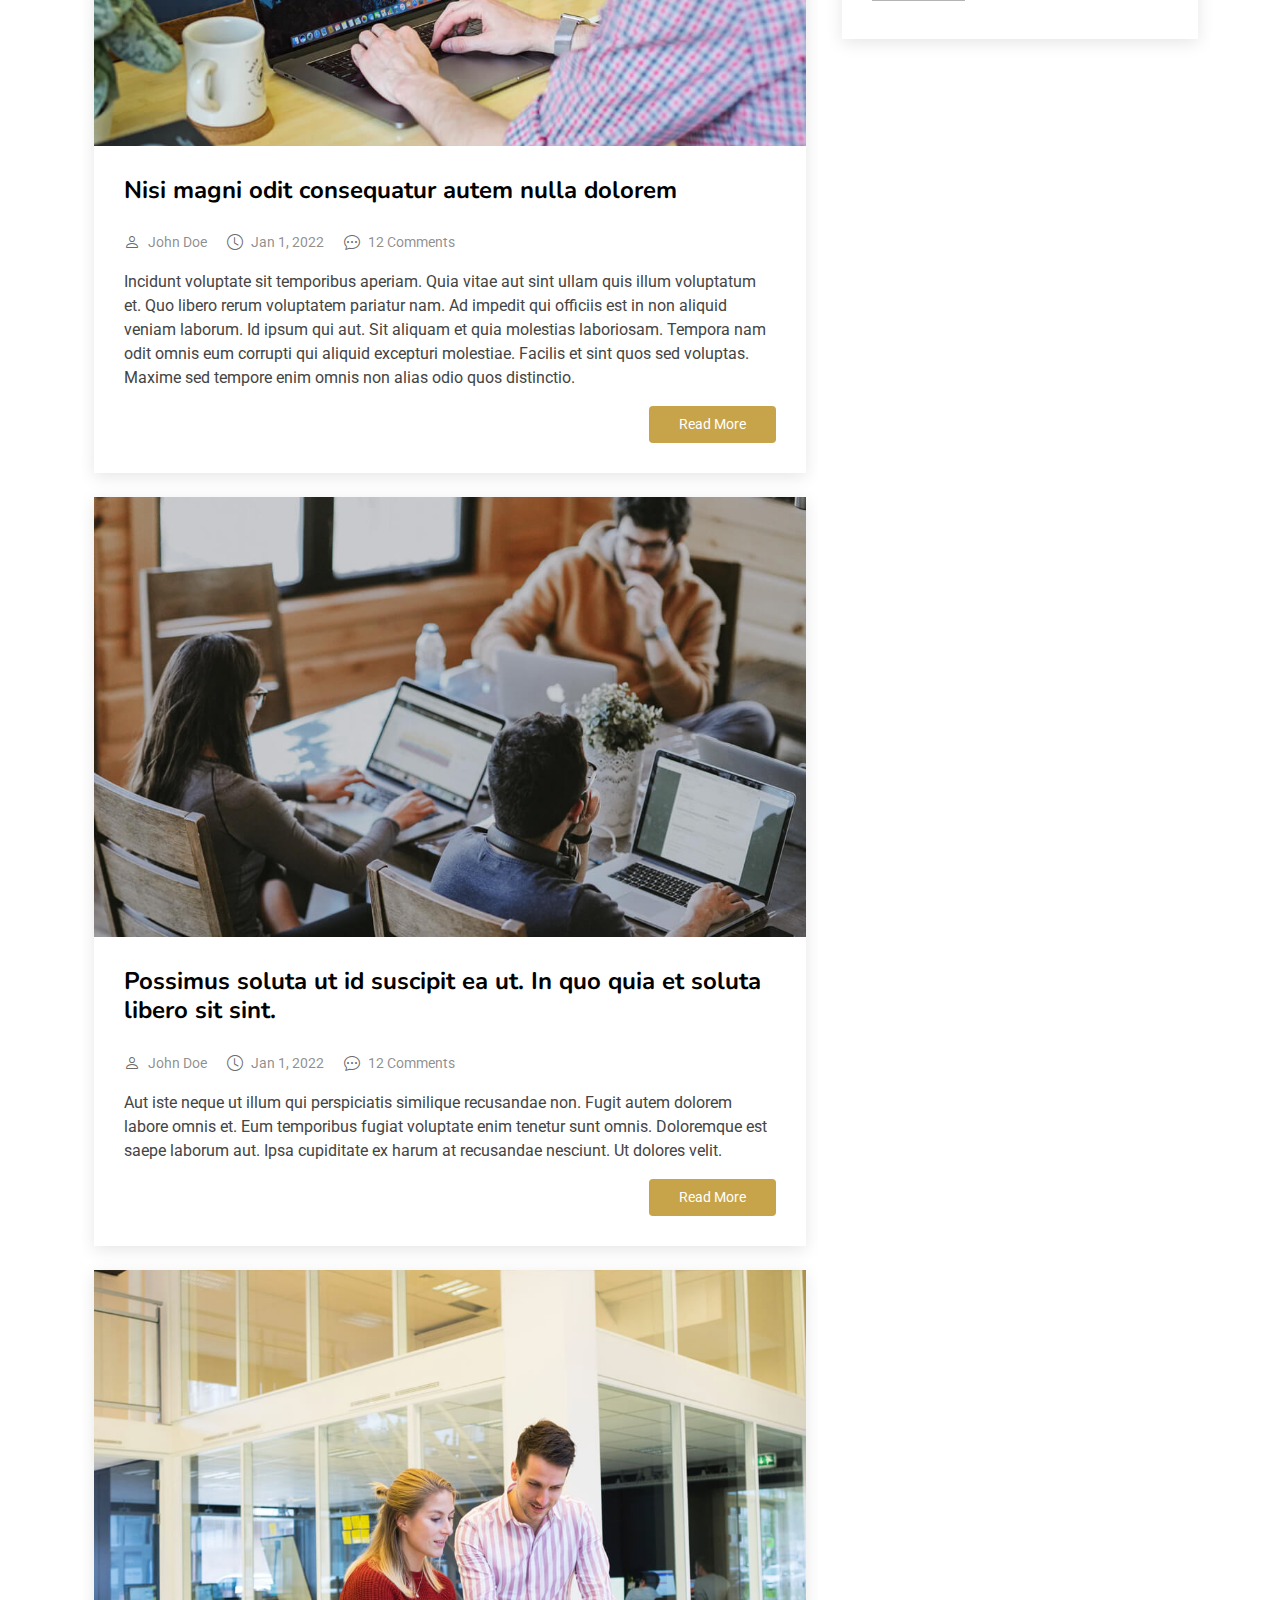
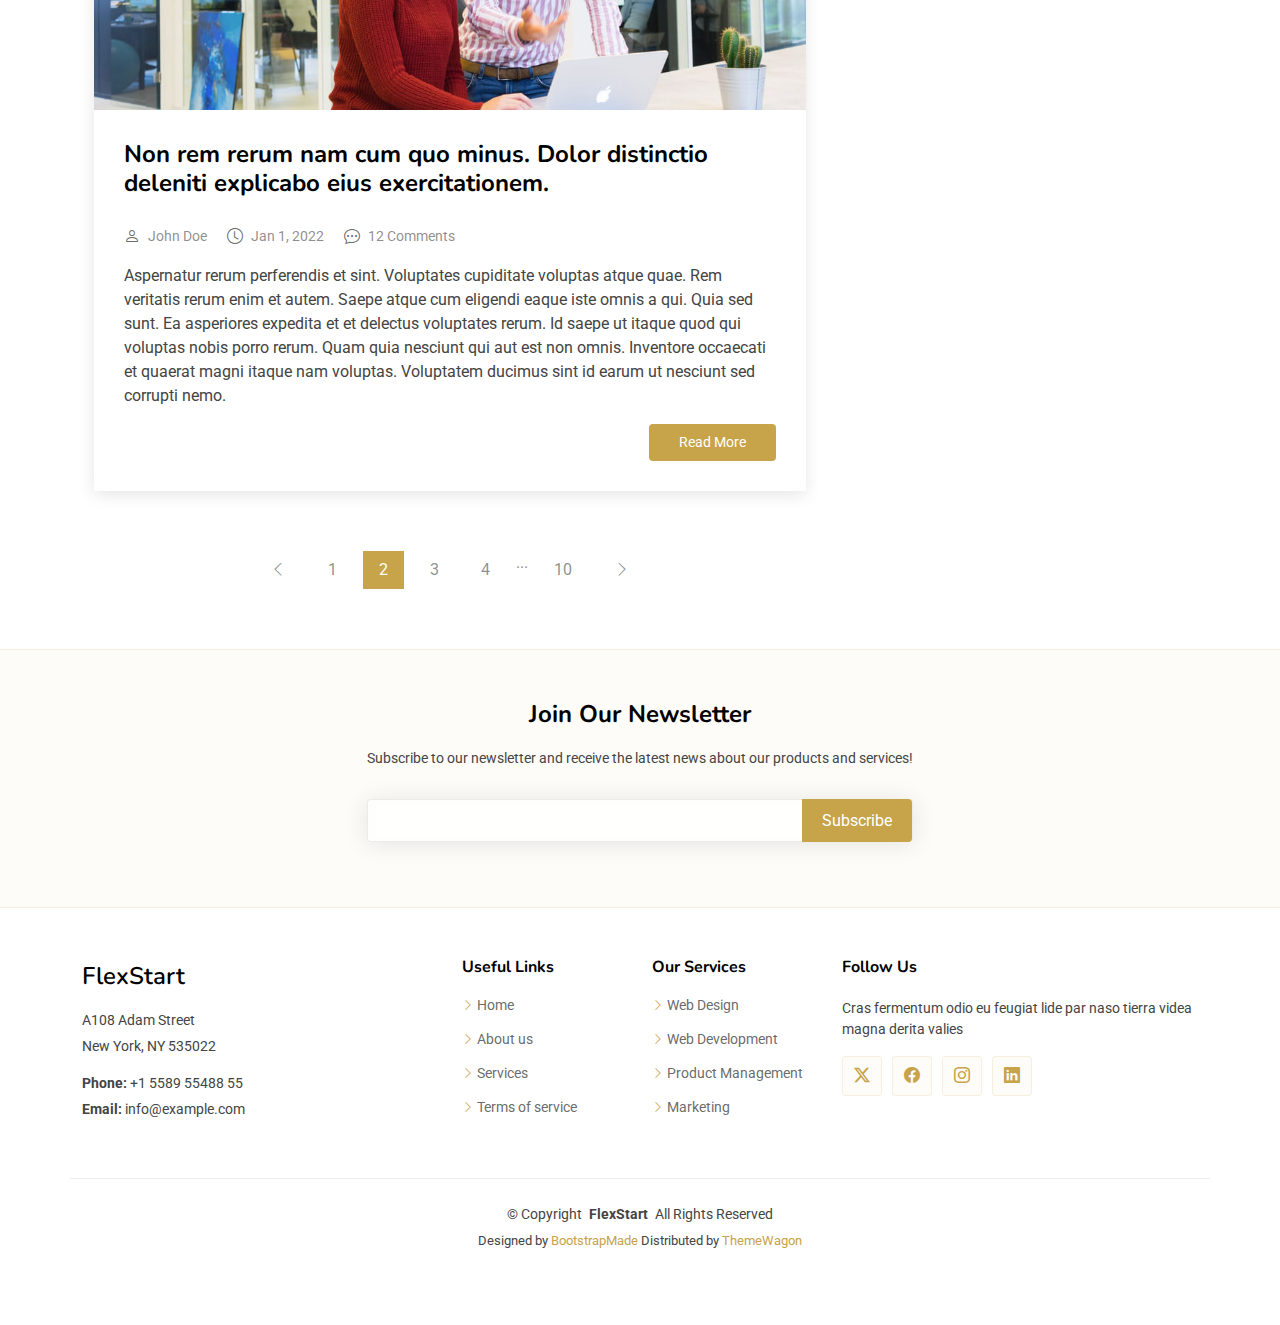
<file: blog.html>
<!DOCTYPE html>
<html lang="en">

<head>
  <meta charset="utf-8">
  <meta content="width=device-width, initial-scale=1.0" name="viewport">
  <title>Blog - FlexStart Bootstrap Template</title>
  <meta name="description" content="">
  <meta name="keywords" content="">

  <!-- Favicons -->
  <link href="assets/img/favicon.png" rel="icon">
  <link href="assets/img/apple-touch-icon.png" rel="apple-touch-icon">

  <!-- Fonts -->
  <link href="https://fonts.googleapis.com" rel="preconnect">
  <link href="https://fonts.gstatic.com" rel="preconnect" crossorigin>
  <link href="https://fonts.googleapis.com/css2?family=Roboto:ital,wght@0,100;0,300;0,400;0,500;0,700;0,900;1,100;1,300;1,400;1,500;1,700;1,900&family=Poppins:ital,wght@0,100;0,200;0,300;0,400;0,500;0,600;0,700;0,800;0,900;1,100;1,200;1,300;1,400;1,500;1,600;1,700;1,800;1,900&family=Nunito:ital,wght@0,200;0,300;0,400;0,500;0,600;0,700;0,800;0,900;1,200;1,300;1,400;1,500;1,600;1,700;1,800;1,900&display=swap" rel="stylesheet">

  <!-- Vendor CSS Files -->
  <link href="assets/vendor/bootstrap/css/bootstrap.min.css" rel="stylesheet">
  <link href="assets/vendor/bootstrap-icons/bootstrap-icons.css" rel="stylesheet">
  <link href="assets/vendor/aos/aos.css" rel="stylesheet">
  <link href="assets/vendor/glightbox/css/glightbox.min.css" rel="stylesheet">
  <link href="assets/vendor/swiper/swiper-bundle.min.css" rel="stylesheet">

  <!-- Main CSS File -->
  <link href="assets/css/main.css" rel="stylesheet">

  <!-- =======================================================
  * Template Name: FlexStart
  * Template URL: https://bootstrapmade.com/flexstart-bootstrap-startup-template/
  * Updated: Nov 01 2024 with Bootstrap v5.3.3
  * Author: BootstrapMade.com
  * License: https://bootstrapmade.com/license/
  ======================================================== -->
</head>

<body class="blog-page">

  <header id="header" class="header d-flex align-items-center sticky-top">
    <div class="container-fluid container-xl position-relative d-flex align-items-center">

      <a href="index.html" class="logo d-flex align-items-center me-auto">
        <!-- Uncomment the line below if you also wish to use an image logo -->
        <img src="assets/img/logo.png" alt="">
        <h1 class="sitename">FlexStart</h1>
      </a>

      <nav id="navmenu" class="navmenu">
        <ul>
          <li><a href="#hero">Home<br></a></li>
          <li><a href="#about">About</a></li>
          <li><a href="#services">Services</a></li>
          <li><a href="#portfolio">Portfolio</a></li>
          <li><a href="#team">Team</a></li>
          <li><a href="blog.html" class="active">Blog</a></li>
          <li class="dropdown"><a href="#"><span>Dropdown</span> <i class="bi bi-chevron-down toggle-dropdown"></i></a>
            <ul>
              <li><a href="#">Dropdown 1</a></li>
              <li class="dropdown"><a href="#"><span>Deep Dropdown</span> <i class="bi bi-chevron-down toggle-dropdown"></i></a>
                <ul>
                  <li><a href="#">Deep Dropdown 1</a></li>
                  <li><a href="#">Deep Dropdown 2</a></li>
                  <li><a href="#">Deep Dropdown 3</a></li>
                  <li><a href="#">Deep Dropdown 4</a></li>
                  <li><a href="#">Deep Dropdown 5</a></li>
                </ul>
              </li>
              <li><a href="#">Dropdown 2</a></li>
              <li><a href="#">Dropdown 3</a></li>
              <li><a href="#">Dropdown 4</a></li>
            </ul>
          </li>
          <li class="listing-dropdown"><a href="#"><span>Listing Dropdown</span> <i class="bi bi-chevron-down toggle-dropdown"></i></a>
            <ul>
              <li>
                <a href="#">Column 1 link 1</a>
                <a href="#">Column 1 link 2</a>
                <a href="#">Column 1 link 3</a>
              </li>
              <li>
                <a href="#">Column 2 link 1</a>
                <a href="#">Column 2 link 2</a>
                <a href="#">Column 3 link 3</a>
              </li>
              <li>
                <a href="#">Column 3 link 1</a>
                <a href="#">Column 3 link 2</a>
                <a href="#">Column 3 link 3</a>
              </li>
              <li>
                <a href="#">Column 4 link 1</a>
                <a href="#">Column 4 link 2</a>
                <a href="#">Column 4 link 3</a>
              </li>
              <li>
                <a href="#">Column 5 link 1</a>
                <a href="#">Column 5 link 2</a>
                <a href="#">Column 5 link 3</a>
              </li>
            </ul>
          </li>
          <li><a href="#contact">Contact</a></li>
        </ul>
        <i class="mobile-nav-toggle d-xl-none bi bi-list"></i>
      </nav>

      <a class="btn-getstarted flex-md-shrink-0" href="index.html#about">Get Started</a>

    </div>
  </header>

  <main class="main">

    <!-- Page Title -->
    <div class="page-title">
      <div class="heading">
        <div class="container">
          <div class="row d-flex justify-content-center text-center">
            <div class="col-lg-8">
              <h1>Blog</h1>
              <p class="mb-0">Odio et unde deleniti. Deserunt numquam exercitationem. Officiis quo odio sint voluptas consequatur ut a odio voluptatem. Sit dolorum debitis veritatis natus dolores. Quasi ratione sint. Sit quaerat ipsum dolorem.</p>
            </div>
          </div>
        </div>
      </div>
      <nav class="breadcrumbs">
        <div class="container">
          <ol>
            <li><a href="index.html">Home</a></li>
            <li class="current">Blog</li>
          </ol>
        </div>
      </nav>
    </div><!-- End Page Title -->

    <div class="container">
      <div class="row">

        <div class="col-lg-8">

          <!-- Blog Posts Section -->
          <section id="blog-posts" class="blog-posts section">

            <div class="container">

              <div class="row gy-4">

                <div class="col-12">
                  <article>

                    <div class="post-img">
                      <img src="assets/img/blog/blog-1.jpg" alt="" class="img-fluid">
                    </div>

                    <h2 class="title">
                      <a href="blog-details.html">Dolorum optio tempore voluptas dignissimos cumque fuga qui quibusdam quia</a>
                    </h2>

                    <div class="meta-top">
                      <ul>
                        <li class="d-flex align-items-center"><i class="bi bi-person"></i> <a href="blog-details.html">John Doe</a></li>
                        <li class="d-flex align-items-center"><i class="bi bi-clock"></i> <a href="blog-details.html"><time datetime="2022-01-01">Jan 1, 2022</time></a></li>
                        <li class="d-flex align-items-center"><i class="bi bi-chat-dots"></i> <a href="blog-details.html">12 Comments</a></li>
                      </ul>
                    </div>

                    <div class="content">
                      <p>
                        Similique neque nam consequuntur ad non maxime aliquam quas. Quibusdam animi praesentium. Aliquam et laboriosam eius aut nostrum quidem aliquid dicta.
                        Et eveniet enim. Qui velit est ea dolorem doloremque deleniti aperiam unde soluta. Est cum et quod quos aut ut et sit sunt. Voluptate porro consequatur assumenda perferendis dolore.
                      </p>

                      <div class="read-more">
                        <a href="blog-details.html">Read More</a>
                      </div>
                    </div>

                  </article>
                </div><!-- End post list item -->

                <div class="col-12">

                  <article>

                    <div class="post-img">
                      <img src="assets/img/blog/blog-2.jpg" alt="" class="img-fluid">
                    </div>

                    <h2 class="title">
                      <a href="blog-details.html">Nisi magni odit consequatur autem nulla dolorem</a>
                    </h2>

                    <div class="meta-top">
                      <ul>
                        <li class="d-flex align-items-center"><i class="bi bi-person"></i> <a href="blog-details.html">John Doe</a></li>
                        <li class="d-flex align-items-center"><i class="bi bi-clock"></i> <a href="blog-details.html"><time datetime="2022-01-01">Jan 1, 2022</time></a></li>
                        <li class="d-flex align-items-center"><i class="bi bi-chat-dots"></i> <a href="blog-details.html">12 Comments</a></li>
                      </ul>
                    </div>

                    <div class="content">
                      <p>
                        Incidunt voluptate sit temporibus aperiam. Quia vitae aut sint ullam quis illum voluptatum et. Quo libero rerum voluptatem pariatur nam.
                        Ad impedit qui officiis est in non aliquid veniam laborum. Id ipsum qui aut. Sit aliquam et quia molestias laboriosam. Tempora nam odit omnis eum corrupti qui aliquid excepturi molestiae. Facilis et sint quos sed voluptas. Maxime sed tempore enim omnis non alias odio quos distinctio.
                      </p>
                      <div class="read-more">
                        <a href="blog-details.html">Read More</a>
                      </div>
                    </div>

                  </article>

                </div><!-- End post list item -->

                <div class="col-12">

                  <article>

                    <div class="post-img">
                      <img src="assets/img/blog/blog-3.jpg" alt="" class="img-fluid">
                    </div>

                    <h2 class="title">
                      <a href="blog-details.html">Possimus soluta ut id suscipit ea ut. In quo quia et soluta libero sit sint.</a>
                    </h2>

                    <div class="meta-top">
                      <ul>
                        <li class="d-flex align-items-center"><i class="bi bi-person"></i> <a href="blog-details.html">John Doe</a></li>
                        <li class="d-flex align-items-center"><i class="bi bi-clock"></i> <a href="blog-details.html"><time datetime="2022-01-01">Jan 1, 2022</time></a></li>
                        <li class="d-flex align-items-center"><i class="bi bi-chat-dots"></i> <a href="blog-details.html">12 Comments</a></li>
                      </ul>
                    </div>

                    <div class="content">
                      <p>
                        Aut iste neque ut illum qui perspiciatis similique recusandae non. Fugit autem dolorem labore omnis et. Eum temporibus fugiat voluptate enim tenetur sunt omnis.
                        Doloremque est saepe laborum aut. Ipsa cupiditate ex harum at recusandae nesciunt. Ut dolores velit.
                      </p>
                      <div class="read-more">
                        <a href="blog-details.html">Read More</a>
                      </div>
                    </div>

                  </article>

                </div><!-- End post list item -->

                <div class="col-12">

                  <article>

                    <div class="post-img">
                      <img src="assets/img/blog/blog-4.jpg" alt="" class="img-fluid">
                    </div>

                    <h2 class="title">
                      <a href="blog-details.html">Non rem rerum nam cum quo minus. Dolor distinctio deleniti explicabo eius exercitationem.</a>
                    </h2>

                    <div class="meta-top">
                      <ul>
                        <li class="d-flex align-items-center"><i class="bi bi-person"></i> <a href="blog-details.html">John Doe</a></li>
                        <li class="d-flex align-items-center"><i class="bi bi-clock"></i> <a href="blog-details.html"><time datetime="2022-01-01">Jan 1, 2022</time></a></li>
                        <li class="d-flex align-items-center"><i class="bi bi-chat-dots"></i> <a href="blog-details.html">12 Comments</a></li>
                      </ul>
                    </div>

                    <div class="content">
                      <p>
                        Aspernatur rerum perferendis et sint. Voluptates cupiditate voluptas atque quae. Rem veritatis rerum enim et autem. Saepe atque cum eligendi eaque iste omnis a qui.
                        Quia sed sunt. Ea asperiores expedita et et delectus voluptates rerum. Id saepe ut itaque quod qui voluptas nobis porro rerum. Quam quia nesciunt qui aut est non omnis. Inventore occaecati et quaerat magni itaque nam voluptas. Voluptatem ducimus sint id earum ut nesciunt sed corrupti nemo.
                      </p>
                      <div class="read-more">
                        <a href="blog-details.html">Read More</a>
                      </div>
                    </div>

                  </article>

                </div><!-- End post list item -->

              </div><!-- End blog posts list -->

            </div>

          </section><!-- /Blog Posts Section -->

          <!-- Blog Pagination Section -->
          <section id="blog-pagination" class="blog-pagination section">

            <div class="container">
              <div class="d-flex justify-content-center">
                <ul>
                  <li><a href="#"><i class="bi bi-chevron-left"></i></a></li>
                  <li><a href="#">1</a></li>
                  <li><a href="#" class="active">2</a></li>
                  <li><a href="#">3</a></li>
                  <li><a href="#">4</a></li>
                  <li>...</li>
                  <li><a href="#">10</a></li>
                  <li><a href="#"><i class="bi bi-chevron-right"></i></a></li>
                </ul>
              </div>
            </div>

          </section><!-- /Blog Pagination Section -->

        </div>

        <div class="col-lg-4 sidebar">

          <div class="widgets-container">

            <!-- Search Widget -->
            <div class="search-widget widget-item">

              <h3 class="widget-title">Search</h3>
              <form action="">
                <input type="text">
                <button type="submit" title="Search"><i class="bi bi-search"></i></button>
              </form>

            </div><!--/Search Widget -->

            <!-- Categories Widget -->
            <div class="categories-widget widget-item">

              <h3 class="widget-title">Categories</h3>
              <ul class="mt-3">
                <li><a href="#">General <span>(25)</span></a></li>
                <li><a href="#">Lifestyle <span>(12)</span></a></li>
                <li><a href="#">Travel <span>(5)</span></a></li>
                <li><a href="#">Design <span>(22)</span></a></li>
                <li><a href="#">Creative <span>(8)</span></a></li>
                <li><a href="#">Educaion <span>(14)</span></a></li>
              </ul>

            </div><!--/Categories Widget -->

            <!-- Recent Posts Widget -->
            <div class="recent-posts-widget widget-item">

              <h3 class="widget-title">Recent Posts</h3>

              <div class="post-item">
                <img src="assets/img/blog/blog-recent-1.jpg" alt="" class="flex-shrink-0">
                <div>
                  <h4><a href="blog-details.html">Nihil blanditiis at in nihil autem</a></h4>
                  <time datetime="2020-01-01">Jan 1, 2020</time>
                </div>
              </div><!-- End recent post item-->

              <div class="post-item">
                <img src="assets/img/blog/blog-recent-2.jpg" alt="" class="flex-shrink-0">
                <div>
                  <h4><a href="blog-details.html">Quidem autem et impedit</a></h4>
                  <time datetime="2020-01-01">Jan 1, 2020</time>
                </div>
              </div><!-- End recent post item-->

              <div class="post-item">
                <img src="assets/img/blog/blog-recent-3.jpg" alt="" class="flex-shrink-0">
                <div>
                  <h4><a href="blog-details.html">Id quia et et ut maxime similique occaecati ut</a></h4>
                  <time datetime="2020-01-01">Jan 1, 2020</time>
                </div>
              </div><!-- End recent post item-->

              <div class="post-item">
                <img src="assets/img/blog/blog-recent-4.jpg" alt="" class="flex-shrink-0">
                <div>
                  <h4><a href="blog-details.html">Laborum corporis quo dara net para</a></h4>
                  <time datetime="2020-01-01">Jan 1, 2020</time>
                </div>
              </div><!-- End recent post item-->

              <div class="post-item">
                <img src="assets/img/blog/blog-recent-5.jpg" alt="" class="flex-shrink-0">
                <div>
                  <h4><a href="blog-details.html">Et dolores corrupti quae illo quod dolor</a></h4>
                  <time datetime="2020-01-01">Jan 1, 2020</time>
                </div>
              </div><!-- End recent post item-->

            </div><!--/Recent Posts Widget -->

            <!-- Tags Widget -->
            <div class="tags-widget widget-item">

              <h3 class="widget-title">Tags</h3>
              <ul>
                <li><a href="#">App</a></li>
                <li><a href="#">IT</a></li>
                <li><a href="#">Business</a></li>
                <li><a href="#">Mac</a></li>
                <li><a href="#">Design</a></li>
                <li><a href="#">Office</a></li>
                <li><a href="#">Creative</a></li>
                <li><a href="#">Studio</a></li>
                <li><a href="#">Smart</a></li>
                <li><a href="#">Tips</a></li>
                <li><a href="#">Marketing</a></li>
              </ul>

            </div><!--/Tags Widget -->

          </div>

        </div>

      </div>
    </div>

  </main>

  <footer id="footer" class="footer">

    <div class="footer-newsletter">
      <div class="container">
        <div class="row justify-content-center text-center">
          <div class="col-lg-6">
            <h4>Join Our Newsletter</h4>
            <p>Subscribe to our newsletter and receive the latest news about our products and services!</p>
            <form action="forms/newsletter.php" method="post" class="php-email-form">
              <div class="newsletter-form"><input type="email" name="email"><input type="submit" value="Subscribe"></div>
              <div class="loading">Loading</div>
              <div class="error-message"></div>
              <div class="sent-message">Your subscription request has been sent. Thank you!</div>
            </form>
          </div>
        </div>
      </div>
    </div>

    <div class="container footer-top">
      <div class="row gy-4">
        <div class="col-lg-4 col-md-6 footer-about">
          <a href="index.html" class="d-flex align-items-center">
            <span class="sitename">FlexStart</span>
          </a>
          <div class="footer-contact pt-3">
            <p>A108 Adam Street</p>
            <p>New York, NY 535022</p>
            <p class="mt-3"><strong>Phone:</strong> <span>+1 5589 55488 55</span></p>
            <p><strong>Email:</strong> <span>info@example.com</span></p>
          </div>
        </div>

        <div class="col-lg-2 col-md-3 footer-links">
          <h4>Useful Links</h4>
          <ul>
            <li><i class="bi bi-chevron-right"></i> <a href="#">Home</a></li>
            <li><i class="bi bi-chevron-right"></i> <a href="#">About us</a></li>
            <li><i class="bi bi-chevron-right"></i> <a href="#">Services</a></li>
            <li><i class="bi bi-chevron-right"></i> <a href="#">Terms of service</a></li>
          </ul>
        </div>

        <div class="col-lg-2 col-md-3 footer-links">
          <h4>Our Services</h4>
          <ul>
            <li><i class="bi bi-chevron-right"></i> <a href="#">Web Design</a></li>
            <li><i class="bi bi-chevron-right"></i> <a href="#">Web Development</a></li>
            <li><i class="bi bi-chevron-right"></i> <a href="#">Product Management</a></li>
            <li><i class="bi bi-chevron-right"></i> <a href="#">Marketing</a></li>
          </ul>
        </div>

        <div class="col-lg-4 col-md-12">
          <h4>Follow Us</h4>
          <p>Cras fermentum odio eu feugiat lide par naso tierra videa magna derita valies</p>
          <div class="social-links d-flex">
            <a href=""><i class="bi bi-twitter-x"></i></a>
            <a href=""><i class="bi bi-facebook"></i></a>
            <a href=""><i class="bi bi-instagram"></i></a>
            <a href=""><i class="bi bi-linkedin"></i></a>
          </div>
        </div>

      </div>
    </div>

    <div class="container copyright text-center mt-4">
      <p>© <span>Copyright</span> <strong class="px-1 sitename">FlexStart</strong> <span>All Rights Reserved</span></p>
      <div class="credits">
        <!-- All the links in the footer should remain intact. -->
        <!-- You can delete the links only if you've purchased the pro version. -->
        <!-- Licensing information: https://bootstrapmade.com/license/ -->
        <!-- Purchase the pro version with working PHP/AJAX contact form: [buy-url] -->
        Designed by <a href="https://bootstrapmade.com/">BootstrapMade</a> Distributed by <a href=“https://themewagon.com>ThemeWagon
      </div>
    </div>

  </footer>

  <!-- Scroll Top -->
  <a href="#" id="scroll-top" class="scroll-top d-flex align-items-center justify-content-center"><i class="bi bi-arrow-up-short"></i></a>

  <!-- Vendor JS Files -->
  <script src="assets/vendor/bootstrap/js/bootstrap.bundle.min.js"></script>
  <script src="assets/vendor/php-email-form/validate.js"></script>
  <script src="assets/vendor/aos/aos.js"></script>
  <script src="assets/vendor/glightbox/js/glightbox.min.js"></script>
  <script src="assets/vendor/purecounter/purecounter_vanilla.js"></script>
  <script src="assets/vendor/imagesloaded/imagesloaded.pkgd.min.js"></script>
  <script src="assets/vendor/isotope-layout/isotope.pkgd.min.js"></script>
  <script src="assets/vendor/swiper/swiper-bundle.min.js"></script>

  <!-- Main JS File -->
  <script src="assets/js/main.js"></script>

</body>

</html>
</file>
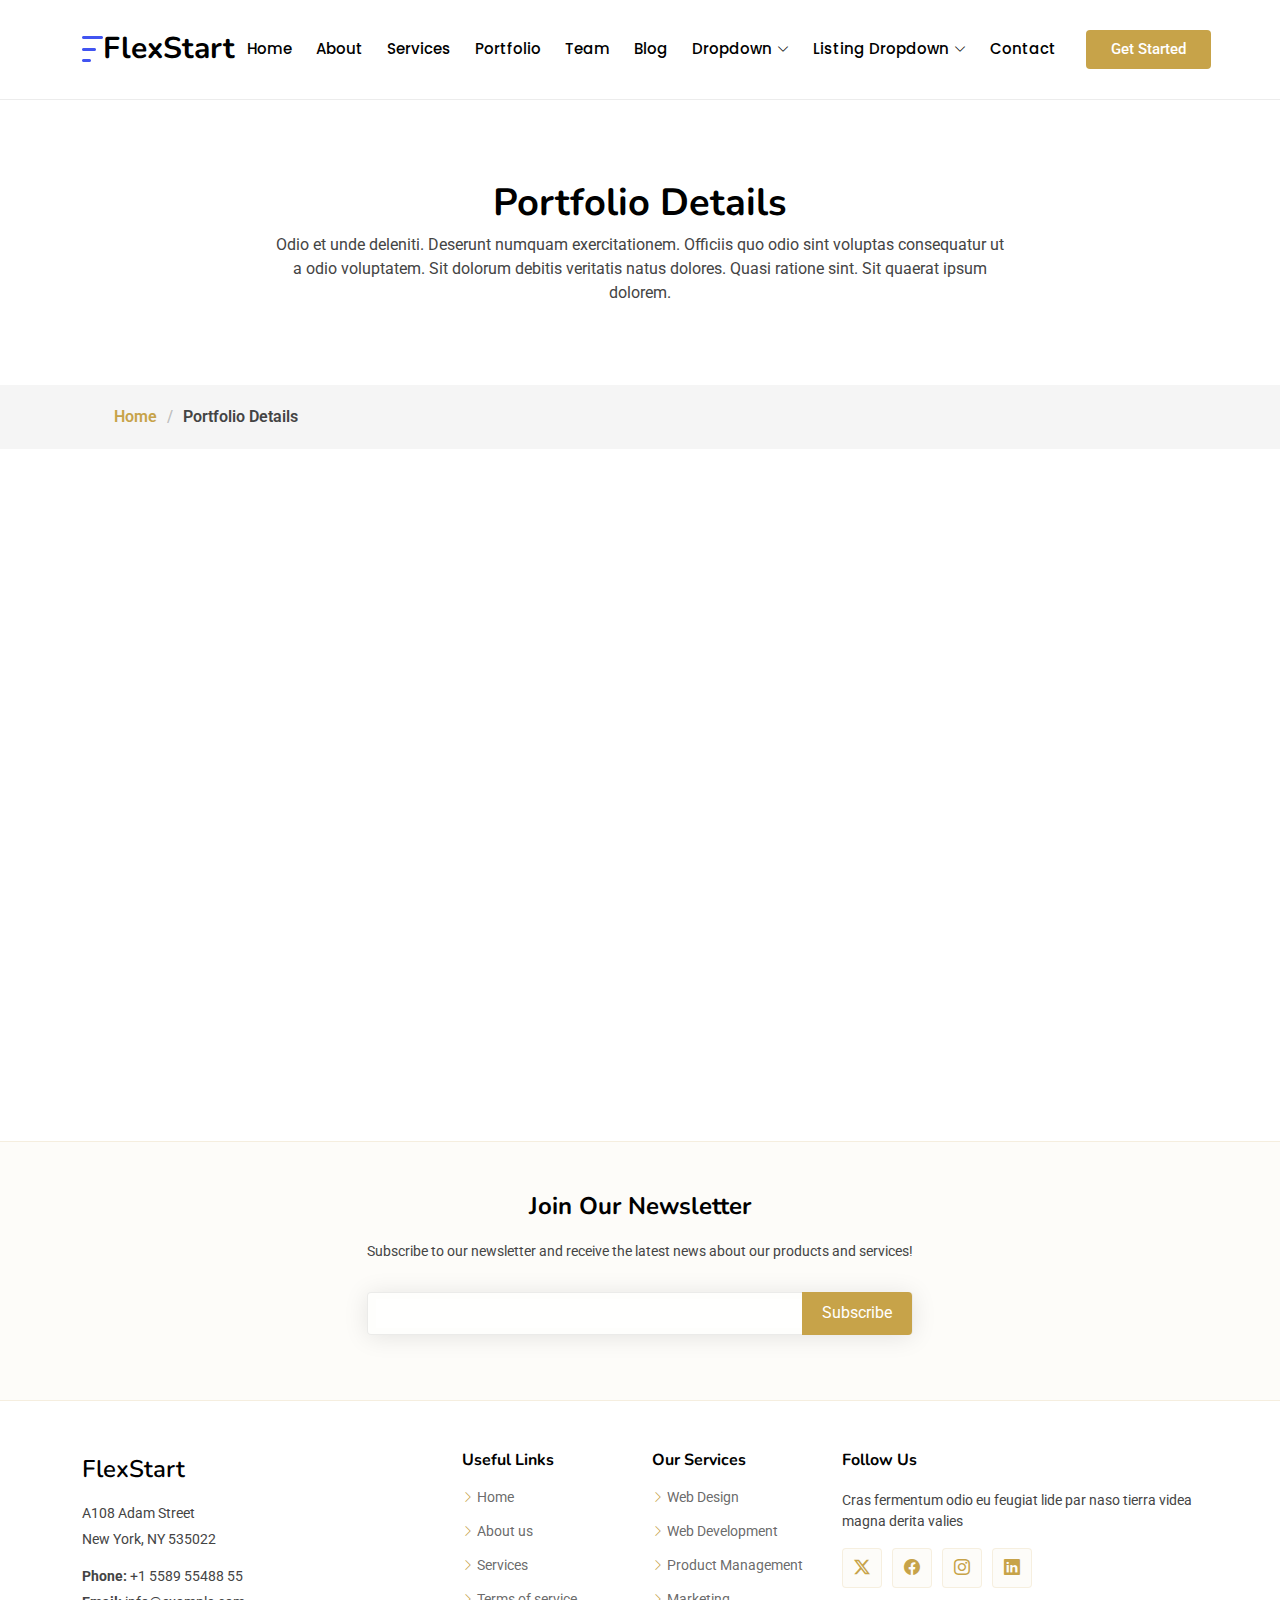
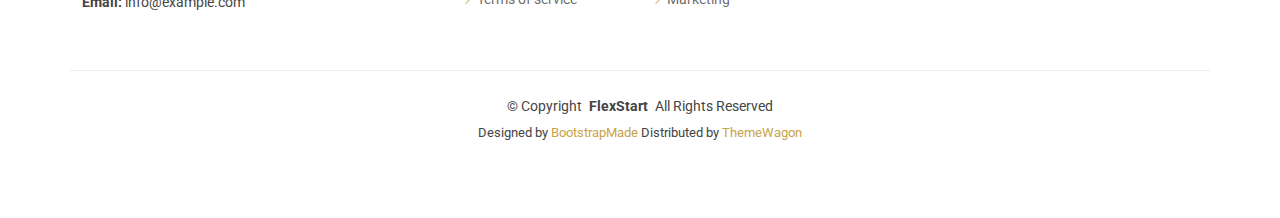
<file: portfolio-details.html>
<!DOCTYPE html>
<html lang="en">

<head>
  <meta charset="utf-8">
  <meta content="width=device-width, initial-scale=1.0" name="viewport">
  <title>Portfolio Details - FlexStart Bootstrap Template</title>
  <meta name="description" content="">
  <meta name="keywords" content="">

  <!-- Favicons -->
  <link href="assets/img/favicon.png" rel="icon">
  <link href="assets/img/apple-touch-icon.png" rel="apple-touch-icon">

  <!-- Fonts -->
  <link href="https://fonts.googleapis.com" rel="preconnect">
  <link href="https://fonts.gstatic.com" rel="preconnect" crossorigin>
  <link href="https://fonts.googleapis.com/css2?family=Roboto:ital,wght@0,100;0,300;0,400;0,500;0,700;0,900;1,100;1,300;1,400;1,500;1,700;1,900&family=Poppins:ital,wght@0,100;0,200;0,300;0,400;0,500;0,600;0,700;0,800;0,900;1,100;1,200;1,300;1,400;1,500;1,600;1,700;1,800;1,900&family=Nunito:ital,wght@0,200;0,300;0,400;0,500;0,600;0,700;0,800;0,900;1,200;1,300;1,400;1,500;1,600;1,700;1,800;1,900&display=swap" rel="stylesheet">

  <!-- Vendor CSS Files -->
  <link href="assets/vendor/bootstrap/css/bootstrap.min.css" rel="stylesheet">
  <link href="assets/vendor/bootstrap-icons/bootstrap-icons.css" rel="stylesheet">
  <link href="assets/vendor/aos/aos.css" rel="stylesheet">
  <link href="assets/vendor/glightbox/css/glightbox.min.css" rel="stylesheet">
  <link href="assets/vendor/swiper/swiper-bundle.min.css" rel="stylesheet">

  <!-- Main CSS File -->
  <link href="assets/css/main.css" rel="stylesheet">

  <!-- =======================================================
  * Template Name: FlexStart
  * Template URL: https://bootstrapmade.com/flexstart-bootstrap-startup-template/
  * Updated: Nov 01 2024 with Bootstrap v5.3.3
  * Author: BootstrapMade.com
  * License: https://bootstrapmade.com/license/
  ======================================================== -->
</head>

<body class="portfolio-details-page">

  <header id="header" class="header d-flex align-items-center sticky-top">
    <div class="container-fluid container-xl position-relative d-flex align-items-center">

      <a href="index.html" class="logo d-flex align-items-center me-auto">
        <!-- Uncomment the line below if you also wish to use an image logo -->
        <img src="assets/img/logo.png" alt="">
        <h1 class="sitename">FlexStart</h1>
      </a>

      <nav id="navmenu" class="navmenu">
        <ul>
          <li><a href="#hero">Home<br></a></li>
          <li><a href="#about">About</a></li>
          <li><a href="#services">Services</a></li>
          <li><a href="#portfolio">Portfolio</a></li>
          <li><a href="#team">Team</a></li>
          <li><a href="blog.html">Blog</a></li>
          <li class="dropdown"><a href="#"><span>Dropdown</span> <i class="bi bi-chevron-down toggle-dropdown"></i></a>
            <ul>
              <li><a href="#">Dropdown 1</a></li>
              <li class="dropdown"><a href="#"><span>Deep Dropdown</span> <i class="bi bi-chevron-down toggle-dropdown"></i></a>
                <ul>
                  <li><a href="#">Deep Dropdown 1</a></li>
                  <li><a href="#">Deep Dropdown 2</a></li>
                  <li><a href="#">Deep Dropdown 3</a></li>
                  <li><a href="#">Deep Dropdown 4</a></li>
                  <li><a href="#">Deep Dropdown 5</a></li>
                </ul>
              </li>
              <li><a href="#">Dropdown 2</a></li>
              <li><a href="#">Dropdown 3</a></li>
              <li><a href="#">Dropdown 4</a></li>
            </ul>
          </li>
          <li class="listing-dropdown"><a href="#"><span>Listing Dropdown</span> <i class="bi bi-chevron-down toggle-dropdown"></i></a>
            <ul>
              <li>
                <a href="#">Column 1 link 1</a>
                <a href="#">Column 1 link 2</a>
                <a href="#">Column 1 link 3</a>
              </li>
              <li>
                <a href="#">Column 2 link 1</a>
                <a href="#">Column 2 link 2</a>
                <a href="#">Column 3 link 3</a>
              </li>
              <li>
                <a href="#">Column 3 link 1</a>
                <a href="#">Column 3 link 2</a>
                <a href="#">Column 3 link 3</a>
              </li>
              <li>
                <a href="#">Column 4 link 1</a>
                <a href="#">Column 4 link 2</a>
                <a href="#">Column 4 link 3</a>
              </li>
              <li>
                <a href="#">Column 5 link 1</a>
                <a href="#">Column 5 link 2</a>
                <a href="#">Column 5 link 3</a>
              </li>
            </ul>
          </li>
          <li><a href="#contact">Contact</a></li>
        </ul>
        <i class="mobile-nav-toggle d-xl-none bi bi-list"></i>
      </nav>

      <a class="btn-getstarted flex-md-shrink-0" href="index.html#about">Get Started</a>

    </div>
  </header>

  <main class="main">

    <!-- Page Title -->
    <div class="page-title">
      <div class="heading">
        <div class="container">
          <div class="row d-flex justify-content-center text-center">
            <div class="col-lg-8">
              <h1>Portfolio Details</h1>
              <p class="mb-0">Odio et unde deleniti. Deserunt numquam exercitationem. Officiis quo odio sint voluptas consequatur ut a odio voluptatem. Sit dolorum debitis veritatis natus dolores. Quasi ratione sint. Sit quaerat ipsum dolorem.</p>
            </div>
          </div>
        </div>
      </div>
      <nav class="breadcrumbs">
        <div class="container">
          <ol>
            <li><a href="index.html">Home</a></li>
            <li class="current">Portfolio Details</li>
          </ol>
        </div>
      </nav>
    </div><!-- End Page Title -->

    <!-- Portfolio Details Section -->
    <section id="portfolio-details" class="portfolio-details section">

      <div class="container" data-aos="fade-up" data-aos-delay="100">

        <div class="row gy-4">

          <div class="col-lg-8">
            <div class="portfolio-details-slider swiper init-swiper">

              <script type="application/json" class="swiper-config">
                {
                  "loop": true,
                  "speed": 600,
                  "autoplay": {
                    "delay": 5000
                  },
                  "slidesPerView": "auto",
                  "pagination": {
                    "el": ".swiper-pagination",
                    "type": "bullets",
                    "clickable": true
                  }
                }
              </script>

              <div class="swiper-wrapper align-items-center">

                <div class="swiper-slide">
                  <img src="assets/img/portfolio/app-1.jpg" alt="">
                </div>

                <div class="swiper-slide">
                  <img src="assets/img/portfolio/product-1.jpg" alt="">
                </div>

                <div class="swiper-slide">
                  <img src="assets/img/portfolio/branding-1.jpg" alt="">
                </div>

                <div class="swiper-slide">
                  <img src="assets/img/portfolio/books-1.jpg" alt="">
                </div>

              </div>
              <div class="swiper-pagination"></div>
            </div>
          </div>

          <div class="col-lg-4">
            <div class="portfolio-info" data-aos="fade-up" data-aos-delay="200">
              <h3>Project information</h3>
              <ul>
                <li><strong>Category</strong>: Web design</li>
                <li><strong>Client</strong>: ASU Company</li>
                <li><strong>Project date</strong>: 01 March, 2020</li>
                <li><strong>Project URL</strong>: <a href="#">www.example.com</a></li>
              </ul>
            </div>
            <div class="portfolio-description" data-aos="fade-up" data-aos-delay="300">
              <h2>Exercitationem repudiandae officiis neque suscipit</h2>
              <p>
                Autem ipsum nam porro corporis rerum. Quis eos dolorem eos itaque inventore commodi labore quia quia. Exercitationem repudiandae officiis neque suscipit non officia eaque itaque enim. Voluptatem officia accusantium nesciunt est omnis tempora consectetur dignissimos. Sequi nulla at esse enim cum deserunt eius.
              </p>
            </div>
          </div>

        </div>

      </div>

    </section><!-- /Portfolio Details Section -->

  </main>

  <footer id="footer" class="footer">

    <div class="footer-newsletter">
      <div class="container">
        <div class="row justify-content-center text-center">
          <div class="col-lg-6">
            <h4>Join Our Newsletter</h4>
            <p>Subscribe to our newsletter and receive the latest news about our products and services!</p>
            <form action="forms/newsletter.php" method="post" class="php-email-form">
              <div class="newsletter-form"><input type="email" name="email"><input type="submit" value="Subscribe"></div>
              <div class="loading">Loading</div>
              <div class="error-message"></div>
              <div class="sent-message">Your subscription request has been sent. Thank you!</div>
            </form>
          </div>
        </div>
      </div>
    </div>

    <div class="container footer-top">
      <div class="row gy-4">
        <div class="col-lg-4 col-md-6 footer-about">
          <a href="index.html" class="d-flex align-items-center">
            <span class="sitename">FlexStart</span>
          </a>
          <div class="footer-contact pt-3">
            <p>A108 Adam Street</p>
            <p>New York, NY 535022</p>
            <p class="mt-3"><strong>Phone:</strong> <span>+1 5589 55488 55</span></p>
            <p><strong>Email:</strong> <span>info@example.com</span></p>
          </div>
        </div>

        <div class="col-lg-2 col-md-3 footer-links">
          <h4>Useful Links</h4>
          <ul>
            <li><i class="bi bi-chevron-right"></i> <a href="#">Home</a></li>
            <li><i class="bi bi-chevron-right"></i> <a href="#">About us</a></li>
            <li><i class="bi bi-chevron-right"></i> <a href="#">Services</a></li>
            <li><i class="bi bi-chevron-right"></i> <a href="#">Terms of service</a></li>
          </ul>
        </div>

        <div class="col-lg-2 col-md-3 footer-links">
          <h4>Our Services</h4>
          <ul>
            <li><i class="bi bi-chevron-right"></i> <a href="#">Web Design</a></li>
            <li><i class="bi bi-chevron-right"></i> <a href="#">Web Development</a></li>
            <li><i class="bi bi-chevron-right"></i> <a href="#">Product Management</a></li>
            <li><i class="bi bi-chevron-right"></i> <a href="#">Marketing</a></li>
          </ul>
        </div>

        <div class="col-lg-4 col-md-12">
          <h4>Follow Us</h4>
          <p>Cras fermentum odio eu feugiat lide par naso tierra videa magna derita valies</p>
          <div class="social-links d-flex">
            <a href=""><i class="bi bi-twitter-x"></i></a>
            <a href=""><i class="bi bi-facebook"></i></a>
            <a href=""><i class="bi bi-instagram"></i></a>
            <a href=""><i class="bi bi-linkedin"></i></a>
          </div>
        </div>

      </div>
    </div>

    <div class="container copyright text-center mt-4">
      <p>© <span>Copyright</span> <strong class="px-1 sitename">FlexStart</strong> <span>All Rights Reserved</span></p>
      <div class="credits">
        <!-- All the links in the footer should remain intact. -->
        <!-- You can delete the links only if you've purchased the pro version. -->
        <!-- Licensing information: https://bootstrapmade.com/license/ -->
        <!-- Purchase the pro version with working PHP/AJAX contact form: [buy-url] -->
        Designed by <a href="https://bootstrapmade.com/">BootstrapMade</a> Distributed by <a href=“https://themewagon.com>ThemeWagon
      </div>
    </div>

  </footer>

  <!-- Scroll Top -->
  <a href="#" id="scroll-top" class="scroll-top d-flex align-items-center justify-content-center"><i class="bi bi-arrow-up-short"></i></a>

  <!-- Vendor JS Files -->
  <script src="assets/vendor/bootstrap/js/bootstrap.bundle.min.js"></script>
  <script src="assets/vendor/php-email-form/validate.js"></script>
  <script src="assets/vendor/aos/aos.js"></script>
  <script src="assets/vendor/glightbox/js/glightbox.min.js"></script>
  <script src="assets/vendor/purecounter/purecounter_vanilla.js"></script>
  <script src="assets/vendor/imagesloaded/imagesloaded.pkgd.min.js"></script>
  <script src="assets/vendor/isotope-layout/isotope.pkgd.min.js"></script>
  <script src="assets/vendor/swiper/swiper-bundle.min.js"></script>

  <!-- Main JS File -->
  <script src="assets/js/main.js"></script>

</body>

</html>
</file>
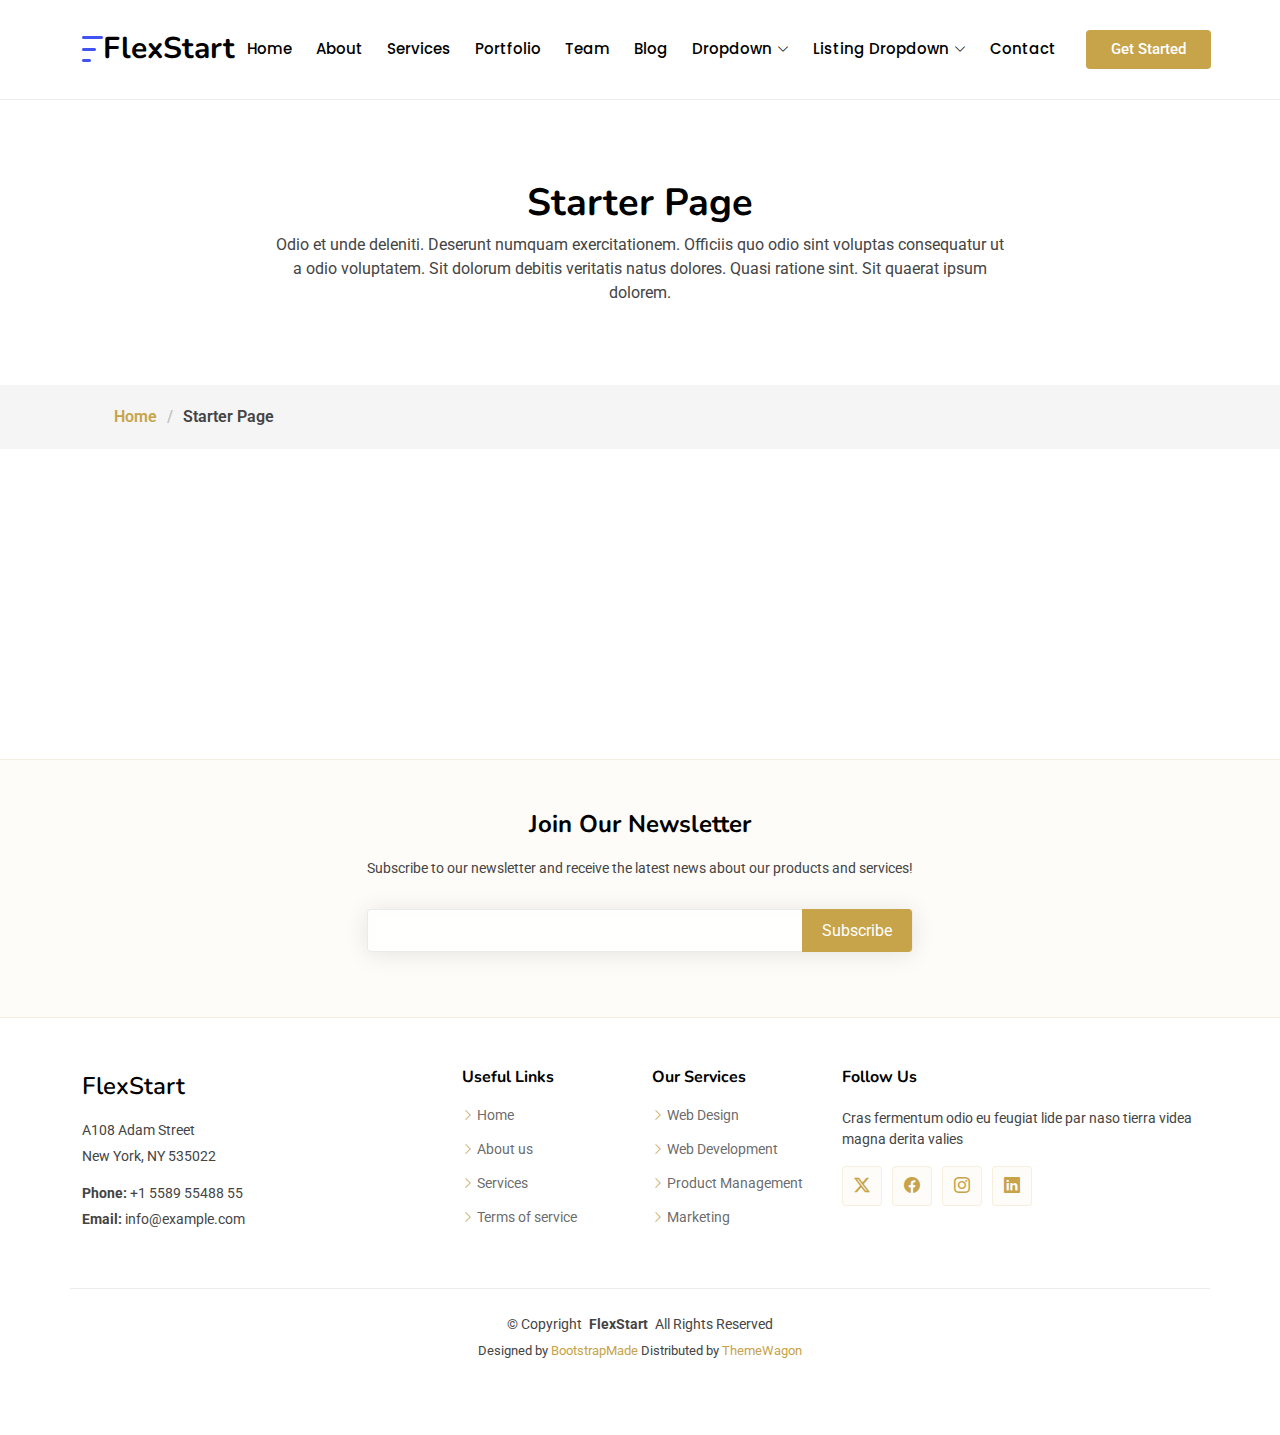
<file: starter-page.html>
<!DOCTYPE html>
<html lang="en">

<head>
  <meta charset="utf-8">
  <meta content="width=device-width, initial-scale=1.0" name="viewport">
  <title>Starter Page - FlexStart Bootstrap Template</title>
  <meta name="description" content="">
  <meta name="keywords" content="">

  <!-- Favicons -->
  <link href="assets/img/favicon.png" rel="icon">
  <link href="assets/img/apple-touch-icon.png" rel="apple-touch-icon">

  <!-- Fonts -->
  <link href="https://fonts.googleapis.com" rel="preconnect">
  <link href="https://fonts.gstatic.com" rel="preconnect" crossorigin>
  <link href="https://fonts.googleapis.com/css2?family=Roboto:ital,wght@0,100;0,300;0,400;0,500;0,700;0,900;1,100;1,300;1,400;1,500;1,700;1,900&family=Poppins:ital,wght@0,100;0,200;0,300;0,400;0,500;0,600;0,700;0,800;0,900;1,100;1,200;1,300;1,400;1,500;1,600;1,700;1,800;1,900&family=Nunito:ital,wght@0,200;0,300;0,400;0,500;0,600;0,700;0,800;0,900;1,200;1,300;1,400;1,500;1,600;1,700;1,800;1,900&display=swap" rel="stylesheet">

  <!-- Vendor CSS Files -->
  <link href="assets/vendor/bootstrap/css/bootstrap.min.css" rel="stylesheet">
  <link href="assets/vendor/bootstrap-icons/bootstrap-icons.css" rel="stylesheet">
  <link href="assets/vendor/aos/aos.css" rel="stylesheet">
  <link href="assets/vendor/glightbox/css/glightbox.min.css" rel="stylesheet">
  <link href="assets/vendor/swiper/swiper-bundle.min.css" rel="stylesheet">

  <!-- Main CSS File -->
  <link href="assets/css/main.css" rel="stylesheet">

  <!-- =======================================================
  * Template Name: FlexStart
  * Template URL: https://bootstrapmade.com/flexstart-bootstrap-startup-template/
  * Updated: Nov 01 2024 with Bootstrap v5.3.3
  * Author: BootstrapMade.com
  * License: https://bootstrapmade.com/license/
  ======================================================== -->
</head>

<body class="starter-page-page">

  <header id="header" class="header d-flex align-items-center sticky-top">
    <div class="container-fluid container-xl position-relative d-flex align-items-center">

      <a href="index.html" class="logo d-flex align-items-center me-auto">
        <!-- Uncomment the line below if you also wish to use an image logo -->
        <img src="assets/img/logo.png" alt="">
        <h1 class="sitename">FlexStart</h1>
      </a>

      <nav id="navmenu" class="navmenu">
        <ul>
          <li><a href="#hero">Home<br></a></li>
          <li><a href="#about">About</a></li>
          <li><a href="#services">Services</a></li>
          <li><a href="#portfolio">Portfolio</a></li>
          <li><a href="#team">Team</a></li>
          <li><a href="blog.html">Blog</a></li>
          <li class="dropdown"><a href="#"><span>Dropdown</span> <i class="bi bi-chevron-down toggle-dropdown"></i></a>
            <ul>
              <li><a href="#">Dropdown 1</a></li>
              <li class="dropdown"><a href="#"><span>Deep Dropdown</span> <i class="bi bi-chevron-down toggle-dropdown"></i></a>
                <ul>
                  <li><a href="#">Deep Dropdown 1</a></li>
                  <li><a href="#">Deep Dropdown 2</a></li>
                  <li><a href="#">Deep Dropdown 3</a></li>
                  <li><a href="#">Deep Dropdown 4</a></li>
                  <li><a href="#">Deep Dropdown 5</a></li>
                </ul>
              </li>
              <li><a href="#">Dropdown 2</a></li>
              <li><a href="#">Dropdown 3</a></li>
              <li><a href="#">Dropdown 4</a></li>
            </ul>
          </li>
          <li class="listing-dropdown"><a href="#"><span>Listing Dropdown</span> <i class="bi bi-chevron-down toggle-dropdown"></i></a>
            <ul>
              <li>
                <a href="#">Column 1 link 1</a>
                <a href="#">Column 1 link 2</a>
                <a href="#">Column 1 link 3</a>
              </li>
              <li>
                <a href="#">Column 2 link 1</a>
                <a href="#">Column 2 link 2</a>
                <a href="#">Column 3 link 3</a>
              </li>
              <li>
                <a href="#">Column 3 link 1</a>
                <a href="#">Column 3 link 2</a>
                <a href="#">Column 3 link 3</a>
              </li>
              <li>
                <a href="#">Column 4 link 1</a>
                <a href="#">Column 4 link 2</a>
                <a href="#">Column 4 link 3</a>
              </li>
              <li>
                <a href="#">Column 5 link 1</a>
                <a href="#">Column 5 link 2</a>
                <a href="#">Column 5 link 3</a>
              </li>
            </ul>
          </li>
          <li><a href="#contact">Contact</a></li>
        </ul>
        <i class="mobile-nav-toggle d-xl-none bi bi-list"></i>
      </nav>

      <a class="btn-getstarted flex-md-shrink-0" href="index.html#about">Get Started</a>

    </div>
  </header>

  <main class="main">

    <!-- Page Title -->
    <div class="page-title">
      <div class="heading">
        <div class="container">
          <div class="row d-flex justify-content-center text-center">
            <div class="col-lg-8">
              <h1>Starter Page</h1>
              <p class="mb-0">Odio et unde deleniti. Deserunt numquam exercitationem. Officiis quo odio sint voluptas consequatur ut a odio voluptatem. Sit dolorum debitis veritatis natus dolores. Quasi ratione sint. Sit quaerat ipsum dolorem.</p>
            </div>
          </div>
        </div>
      </div>
      <nav class="breadcrumbs">
        <div class="container">
          <ol>
            <li><a href="index.html">Home</a></li>
            <li class="current">Starter Page</li>
          </ol>
        </div>
      </nav>
    </div><!-- End Page Title -->

    <!-- Starter Section Section -->
    <section id="starter-section" class="starter-section section">

      <!-- Section Title -->
      <div class="container section-title" data-aos="fade-up">
        <h2>Starter Section</h2>
        <p>Extended Section Title</p>
      </div><!-- End Section Title -->

      <div class="container" data-aos="fade-up">
        <p>Use this page as a starter for your own custom pages.</p>
      </div>

    </section><!-- /Starter Section Section -->

  </main>

  <footer id="footer" class="footer">

    <div class="footer-newsletter">
      <div class="container">
        <div class="row justify-content-center text-center">
          <div class="col-lg-6">
            <h4>Join Our Newsletter</h4>
            <p>Subscribe to our newsletter and receive the latest news about our products and services!</p>
            <form action="forms/newsletter.php" method="post" class="php-email-form">
              <div class="newsletter-form"><input type="email" name="email"><input type="submit" value="Subscribe"></div>
              <div class="loading">Loading</div>
              <div class="error-message"></div>
              <div class="sent-message">Your subscription request has been sent. Thank you!</div>
            </form>
          </div>
        </div>
      </div>
    </div>

    <div class="container footer-top">
      <div class="row gy-4">
        <div class="col-lg-4 col-md-6 footer-about">
          <a href="index.html" class="d-flex align-items-center">
            <span class="sitename">FlexStart</span>
          </a>
          <div class="footer-contact pt-3">
            <p>A108 Adam Street</p>
            <p>New York, NY 535022</p>
            <p class="mt-3"><strong>Phone:</strong> <span>+1 5589 55488 55</span></p>
            <p><strong>Email:</strong> <span>info@example.com</span></p>
          </div>
        </div>

        <div class="col-lg-2 col-md-3 footer-links">
          <h4>Useful Links</h4>
          <ul>
            <li><i class="bi bi-chevron-right"></i> <a href="#">Home</a></li>
            <li><i class="bi bi-chevron-right"></i> <a href="#">About us</a></li>
            <li><i class="bi bi-chevron-right"></i> <a href="#">Services</a></li>
            <li><i class="bi bi-chevron-right"></i> <a href="#">Terms of service</a></li>
          </ul>
        </div>

        <div class="col-lg-2 col-md-3 footer-links">
          <h4>Our Services</h4>
          <ul>
            <li><i class="bi bi-chevron-right"></i> <a href="#">Web Design</a></li>
            <li><i class="bi bi-chevron-right"></i> <a href="#">Web Development</a></li>
            <li><i class="bi bi-chevron-right"></i> <a href="#">Product Management</a></li>
            <li><i class="bi bi-chevron-right"></i> <a href="#">Marketing</a></li>
          </ul>
        </div>

        <div class="col-lg-4 col-md-12">
          <h4>Follow Us</h4>
          <p>Cras fermentum odio eu feugiat lide par naso tierra videa magna derita valies</p>
          <div class="social-links d-flex">
            <a href=""><i class="bi bi-twitter-x"></i></a>
            <a href=""><i class="bi bi-facebook"></i></a>
            <a href=""><i class="bi bi-instagram"></i></a>
            <a href=""><i class="bi bi-linkedin"></i></a>
          </div>
        </div>

      </div>
    </div>

    <div class="container copyright text-center mt-4">
      <p>© <span>Copyright</span> <strong class="px-1 sitename">FlexStart</strong> <span>All Rights Reserved</span></p>
      <div class="credits">
        <!-- All the links in the footer should remain intact. -->
        <!-- You can delete the links only if you've purchased the pro version. -->
        <!-- Licensing information: https://bootstrapmade.com/license/ -->
        <!-- Purchase the pro version with working PHP/AJAX contact form: [buy-url] -->
        Designed by <a href="https://bootstrapmade.com/">BootstrapMade</a> Distributed by <a href=“https://themewagon.com>ThemeWagon
      </div>
    </div>

  </footer>

  <!-- Scroll Top -->
  <a href="#" id="scroll-top" class="scroll-top d-flex align-items-center justify-content-center"><i class="bi bi-arrow-up-short"></i></a>

  <!-- Vendor JS Files -->
  <script src="assets/vendor/bootstrap/js/bootstrap.bundle.min.js"></script>
  <script src="assets/vendor/php-email-form/validate.js"></script>
  <script src="assets/vendor/aos/aos.js"></script>
  <script src="assets/vendor/glightbox/js/glightbox.min.js"></script>
  <script src="assets/vendor/purecounter/purecounter_vanilla.js"></script>
  <script src="assets/vendor/imagesloaded/imagesloaded.pkgd.min.js"></script>
  <script src="assets/vendor/isotope-layout/isotope.pkgd.min.js"></script>
  <script src="assets/vendor/swiper/swiper-bundle.min.js"></script>

  <!-- Main JS File -->
  <script src="assets/js/main.js"></script>

</body>

</html>
</file>
<file: assets/css/main.css>
/* Fonts */
:root {
  --default-font: "Roboto", system-ui, -apple-system, "Segoe UI", Roboto, "Helvetica Neue", Arial, "Noto Sans", "Liberation Sans", sans-serif, "Apple Color Emoji", "Segoe UI Emoji", "Segoe UI Symbol", "Noto Color Emoji";
  --heading-font: "Nunito", sans-serif;
  --nav-font: "Poppins", sans-serif;
}

/* Global Colors */
:root {
  --background-color: #ffffff;
  --default-color: #444444;
  --heading-color: #000000;
  --accent-color: #C7A349;
  --surface-color: #ffffff;
  --contrast-color: #ffffff;
}

/* Nav Menu Colors */
:root {
  --nav-color: #000000;
  --nav-hover-color: #C7A349;
  --nav-mobile-background-color: #ffffff;
  --nav-dropdown-background-color: #ffffff;
  --nav-dropdown-color: #000000;
  --nav-dropdown-hover-color: #C7A349;
}

/* Color Presets*/

.light-background {
  --background-color: #f9f9f9;
  --surface-color: #ffffff;
}

.dark-background {
  --background-color: #060606;
  --default-color: #ffffff;
  --heading-color: #ffffff;
  --surface-color: #252525;
  --contrast-color: #ffffff;
}

/* Smooth scroll */
:root {
  scroll-behavior: smooth;
}

/*--------------------------------------------------------------
# General Styling & Shared Classes
--------------------------------------------------------------*/
body {
  color: var(--default-color);
  background-color: var(--background-color);
  font-family: var(--default-font);
}

a {
  color: var(--accent-color);
  text-decoration: none;
  transition: 0.3s;
}

a:hover {
  color: color-mix(in srgb, var(--accent-color), transparent 25%);
  text-decoration: none;
}

h1,
h2,
h3,
h4,
h5,
h6 {
  color: var(--heading-color);
  font-family: var(--heading-font);
}

/* PHP Email Form Messages
------------------------------*/
.php-email-form .error-message {
  display: none;
  background: #df1529;
  color: #ffffff;
  text-align: left;
  padding: 15px;
  margin-bottom: 24px;
  font-weight: 600;
}

.php-email-form .sent-message {
  display: none;
  color: #ffffff;
  background: #059652;
  text-align: center;
  padding: 15px;
  margin-bottom: 24px;
  font-weight: 600;
}

.php-email-form .loading {
  display: none;
  background: var(--surface-color);
  text-align: center;
  padding: 15px;
  margin-bottom: 24px;
}

.php-email-form .loading:before {
  content: "";
  display: inline-block;
  border-radius: 50%;
  width: 24px;
  height: 24px;
  margin: 0 10px -6px 0;
  border: 3px solid var(--accent-color);
  border-top-color: var(--surface-color);
  animation: php-email-form-loading 1s linear infinite;
}

@keyframes php-email-form-loading {
  0% {
    transform: rotate(0deg);
  }

  100% {
    transform: rotate(360deg);
  }
}

/*--------------------------------------------------------------
# Global Header
--------------------------------------------------------------*/
.header {
  color: var(--default-color);
  background-color: var(--background-color);
  padding: 20px 0;
  transition: all 0.5s;
  z-index: 997;
}

.header .logo {
  line-height: 1;
}

.header .logo .img_1 {
  max-height: 40px;
}

.header .logo .img_2 {
  width: 230px;
}

.header .logo h1 {
  font-size: 30px;
  margin: 0;
  font-weight: 700;
  color: var(--heading-color);
}

.header .btn-getstarted,
.header .btn-getstarted:focus {
  color: var(--contrast-color);
  background: var(--accent-color);
  font-size: 15px;
  padding: 8px 25px;
  margin: 0 0 0 30px;
  border-radius: 4px;
  transition: 0.3s;
  font-weight: 500;
}

.header .btn-getstarted:hover,
.header .btn-getstarted:focus:hover {
  color: var(--contrast-color);
  background: color-mix(in srgb, var(--accent-color), transparent 15%);
}

@media (max-width: 1200px) {
  .header .logo {
    order: 1;
  }

  .header .btn-getstarted {
    order: 2;
    margin: 0 15px 0 0;
    padding: 6px 15px;
  }

  .header .navmenu {
    order: 3;
  }
}

.scrolled .header {
  box-shadow: 0px 0 18px rgba(0, 0, 0, 0.1);
}

/* Index Page Header
------------------------------*/
.index-page .header {
  --background-color: rgba(255, 255, 255, 0);
}

/* Index Page Header on Scroll
------------------------------*/
.index-page.scrolled .header {
  --background-color: #ffffff;
}

/*--------------------------------------------------------------
# Navigation Menu
--------------------------------------------------------------*/
/* Navmenu - Desktop */
@media (min-width: 1200px) {
  .navmenu {
    padding: 0;
  }

  .navmenu ul {
    margin: 0;
    padding: 0;
    display: flex;
    list-style: none;
    align-items: center;
  }

  .navmenu li {
    position: relative;
  }

  .navmenu a,
  .navmenu a:focus {
    color: var(--nav-color);
    padding: 18px 12px;
    font-size: 15px;
    font-family: var(--nav-font);
    font-weight: 500;
    display: flex;
    align-items: center;
    justify-content: space-between;
    white-space: nowrap;
    transition: 0.3s;
  }

  .navmenu a i,
  .navmenu a:focus i {
    font-size: 12px;
    line-height: 0;
    margin-left: 5px;
    transition: 0.3s;
  }

  .navmenu li:last-child a {
    padding-right: 0;
  }

  .navmenu li:hover>a,
  .navmenu .active,
  .navmenu .active:focus {
    color: var(--nav-hover-color);
  }

  .navmenu .dropdown ul {
    margin: 0;
    padding: 10px 0;
    background: var(--nav-dropdown-background-color);
    display: block;
    position: absolute;
    visibility: hidden;
    left: 14px;
    top: 130%;
    opacity: 0;
    transition: 0.3s;
    border-radius: 4px;
    z-index: 99;
    box-shadow: 0px 0px 30px rgba(0, 0, 0, 0.1);
  }

  .navmenu .dropdown ul li {
    min-width: 200px;
  }

  .navmenu .dropdown ul a {
    padding: 10px 20px;
    font-size: 15px;
    text-transform: none;
    color: var(--nav-dropdown-color);
  }

  .navmenu .dropdown ul a i {
    font-size: 12px;
  }

  .navmenu .dropdown ul a:hover,
  .navmenu .dropdown ul .active:hover,
  .navmenu .dropdown ul li:hover>a {
    color: var(--nav-dropdown-hover-color);
  }

  .navmenu .dropdown:hover>ul {
    opacity: 1;
    top: 100%;
    visibility: visible;
  }

  .navmenu .dropdown .dropdown ul {
    top: 0;
    left: -90%;
    visibility: hidden;
  }

  .navmenu .dropdown .dropdown:hover>ul {
    opacity: 1;
    top: 0;
    left: -100%;
    visibility: visible;
  }
}

/* Navmenu - Mobile */
@media (max-width: 1199px) {
  .mobile-nav-toggle {
    color: var(--nav-color);
    font-size: 28px;
    line-height: 0;
    margin-right: 10px;
    cursor: pointer;
    transition: color 0.3s;
  }

  .navmenu {
    padding: 0;
    z-index: 9997;
  }

  .navmenu ul {
    display: none;
    list-style: none;
    position: absolute;
    inset: 60px 20px 20px 20px;
    padding: 10px 0;
    margin: 0;
    border-radius: 6px;
    background-color: var(--nav-mobile-background-color);
    overflow-y: auto;
    transition: 0.3s;
    z-index: 9998;
    box-shadow: 0px 0px 30px rgba(0, 0, 0, 0.1);
  }

  .navmenu a,
  .navmenu a:focus {
    color: var(--nav-dropdown-color);
    padding: 10px 20px;
    font-family: var(--nav-font);
    font-size: 17px;
    font-weight: 500;
    display: flex;
    align-items: center;
    justify-content: space-between;
    white-space: nowrap;
    transition: 0.3s;
  }

  .navmenu a i,
  .navmenu a:focus i {
    font-size: 12px;
    line-height: 0;
    margin-left: 5px;
    width: 30px;
    height: 30px;
    display: flex;
    align-items: center;
    justify-content: center;
    border-radius: 50%;
    transition: 0.3s;
    background-color: color-mix(in srgb, var(--accent-color), transparent 90%);
  }

  .navmenu a i:hover,
  .navmenu a:focus i:hover {
    background-color: var(--accent-color);
    color: var(--contrast-color);
  }

  .navmenu a:hover,
  .navmenu .active,
  .navmenu .active:focus {
    color: var(--nav-dropdown-hover-color);
  }

  .navmenu .active i,
  .navmenu .active:focus i {
    background-color: var(--accent-color);
    color: var(--contrast-color);
    transform: rotate(180deg);
  }

  .navmenu .dropdown ul {
    position: static;
    display: none;
    z-index: 99;
    padding: 10px 0;
    margin: 10px 20px;
    background-color: var(--nav-dropdown-background-color);
    border: 1px solid color-mix(in srgb, var(--default-color), transparent 90%);
    box-shadow: none;
    transition: all 0.5s ease-in-out;
  }

  .navmenu .dropdown ul ul {
    background-color: rgba(33, 37, 41, 0.1);
  }

  .navmenu .dropdown>.dropdown-active {
    display: block;
    background-color: rgba(33, 37, 41, 0.03);
  }

  .mobile-nav-active {
    overflow: hidden;
  }

  .mobile-nav-active .mobile-nav-toggle {
    color: #fff;
    position: absolute;
    font-size: 32px;
    top: 15px;
    right: 15px;
    margin-right: 0;
    z-index: 9999;
  }

  .mobile-nav-active .navmenu {
    position: fixed;
    overflow: hidden;
    inset: 0;
    background: rgba(33, 37, 41, 0.8);
    transition: 0.3s;
  }

  .mobile-nav-active .navmenu>ul {
    display: block;
  }
}

/* Listing Dropdown - Desktop */
@media (min-width: 1200px) {
  .navmenu .listing-dropdown {
    position: static;
  }

  .navmenu .listing-dropdown ul {
    margin: 0;
    padding: 10px;
    background: var(--nav-dropdown-background-color);
    box-shadow: 0px 0px 20px rgba(0, 0, 0, 0.1);
    position: absolute;
    top: 130%;
    left: 0;
    right: 0;
    visibility: hidden;
    opacity: 0;
    display: flex;
    transition: 0.3s;
    border-radius: 4px;
    z-index: 99;
  }

  .navmenu .listing-dropdown ul li {
    flex: 1;
  }

  .navmenu .listing-dropdown ul li a,
  .navmenu .listing-dropdown ul li:hover>a {
    padding: 10px 20px;
    font-size: 15px;
    color: var(--nav-dropdown-color);
    background-color: var(--nav-dropdown-background-color);
  }

  .navmenu .listing-dropdown ul li a:hover,
  .navmenu .listing-dropdown ul li .active,
  .navmenu .listing-dropdown ul li .active:hover {
    color: var(--nav-dropdown-hover-color);
    background-color: var(--nav-dropdown-background-color);
  }

  .navmenu .listing-dropdown:hover>ul {
    opacity: 1;
    top: 100%;
    visibility: visible;
  }
}

/* Listing Dropdown - Mobile */
@media (max-width: 1199px) {
  .navmenu .listing-dropdown ul {
    position: static;
    display: none;
    z-index: 99;
    padding: 10px 0;
    margin: 10px 20px;
    background-color: var(--nav-dropdown-background-color);
    border: 1px solid color-mix(in srgb, var(--default-color), transparent 90%);
    box-shadow: none;
    transition: all 0.5s ease-in-out;
  }

  .navmenu .listing-dropdown ul ul {
    background-color: rgba(33, 37, 41, 0.1);
  }

  .navmenu .listing-dropdown>.dropdown-active {
    display: block;
    background-color: rgba(33, 37, 41, 0.03);
  }
}

/*--------------------------------------------------------------
# Global Footer
--------------------------------------------------------------*/
.footer {
  color: var(--default-color);
  background-color: var(--background-color);
  font-size: 14px;
  padding-bottom: 50px;
  position: relative;
}

.footer .footer-newsletter {
  background-color: color-mix(in srgb, var(--accent-color), transparent 97%);
  border-top: 1px solid color-mix(in srgb, var(--accent-color), transparent 85%);
  border-bottom: 1px solid color-mix(in srgb, var(--accent-color), transparent 85%);
  padding: 50px 0;
}

.footer .footer-newsletter h4 {
  font-size: 24px;
}

.footer .footer-newsletter .newsletter-form {
  margin-top: 30px;
  margin-bottom: 15px;
  padding: 6px 8px;
  position: relative;
  background-color: color-mix(in srgb, var(--background-color), transparent 50%);
  border: 1px solid color-mix(in srgb, var(--default-color), transparent 90%);
  box-shadow: 0px 2px 25px rgba(0, 0, 0, 0.1);
  display: flex;
  transition: 0.3s;
  border-radius: 4px;
}

.footer .footer-newsletter .newsletter-form:focus-within {
  border-color: var(--accent-color);
}

.footer .footer-newsletter .newsletter-form input[type=email] {
  border: 0;
  padding: 4px;
  width: 100%;
  background-color: color-mix(in srgb, var(--background-color), transparent 50%);
  color: var(--default-color);
}

.footer .footer-newsletter .newsletter-form input[type=email]:focus-visible {
  outline: none;
}

.footer .footer-newsletter .newsletter-form input[type=submit] {
  border: 0;
  font-size: 16px;
  padding: 0 20px;
  margin: -7px -8px -7px 0;
  background: var(--accent-color);
  color: var(--contrast-color);
  transition: 0.3s;
  border-radius: 0 4px 4px 0;
}

.footer .footer-newsletter .newsletter-form input[type=submit]:hover {
  background: color-mix(in srgb, var(--accent-color), transparent 20%);
}

.footer .footer-top {
  padding-top: 50px;
}

.footer .social-links a {
  display: flex;
  align-items: center;
  justify-content: center;
  width: 40px;
  height: 40px;
  border-radius: 4px;
  background-color: color-mix(in srgb, var(--accent-color), transparent 97%);
  border: 1px solid color-mix(in srgb, var(--accent-color), transparent 85%);
  font-size: 16px;
  color: var(--accent-color);
  margin-right: 10px;
  transition: 0.3s;
}

.footer .social-links a:hover {
  color: var(--contrast-color);
  background-color: var(--accent-color);
}

.footer h4 {
  font-size: 16px;
  font-weight: bold;
  position: relative;
  padding-bottom: 12px;
}

.footer .footer-links {
  margin-bottom: 30px;
}

.footer .footer-links ul {
  list-style: none;
  padding: 0;
  margin: 0;
}

.footer .footer-links ul i {
  margin-right: 3px;
  font-size: 12px;
  line-height: 0;
  color: var(--accent-color);
}

.footer .footer-links ul li {
  padding: 10px 0;
  display: flex;
  align-items: center;
}

.footer .footer-links ul li:first-child {
  padding-top: 0;
}

.footer .footer-links ul a {
  display: inline-block;
  color: color-mix(in srgb, var(--default-color), transparent 20%);
  line-height: 1;
}

.footer .footer-links ul a:hover {
  color: var(--accent-color);
}

.footer .footer-about a {
  color: var(--heading-color);
  font-size: 24px;
  font-weight: 600;
  font-family: var(--heading-font);
}

.footer .footer-contact p {
  margin-bottom: 5px;
}

.footer .copyright {
  padding-top: 25px;
  padding-bottom: 25px;
  border-top: 1px solid color-mix(in srgb, var(--default-color), transparent 90%);
}

.footer .copyright p {
  margin-bottom: 0;
}

.footer .credits {
  margin-top: 6px;
  font-size: 13px;
}

/*--------------------------------------------------------------
# Scroll Top Button
--------------------------------------------------------------*/
.scroll-top {
  position: fixed;
  visibility: hidden;
  opacity: 0;
  right: 15px;
  bottom: 15px;
  z-index: 99999;
  background-color: var(--accent-color);
  width: 40px;
  height: 40px;
  border-radius: 4px;
  transition: all 0.4s;
}

.scroll-top i {
  font-size: 24px;
  color: var(--contrast-color);
  line-height: 0;
}

.scroll-top:hover {
  background-color: color-mix(in srgb, var(--accent-color), transparent 20%);
  color: var(--contrast-color);
}

.scroll-top.active {
  visibility: visible;
  opacity: 1;
}

/*--------------------------------------------------------------
# Disable aos animation delay on mobile devices
--------------------------------------------------------------*/
@media screen and (max-width: 768px) {
  [data-aos-delay] {
    transition-delay: 0 !important;
  }
}

/*--------------------------------------------------------------
# Global Page Titles & Breadcrumbs
--------------------------------------------------------------*/
.page-title {
  color: var(--default-color);
  background-color: var(--background-color);
  position: relative;
}

.page-title .heading {
  padding: 80px 0;
  border-top: 1px solid color-mix(in srgb, var(--default-color), transparent 90%);
}

.page-title .heading h1 {
  font-size: 38px;
  font-weight: 700;
}

.page-title nav {
  background-color: color-mix(in srgb, var(--default-color), transparent 95%);
  padding: 20px 0;
}

.page-title nav ol {
  display: flex;
  flex-wrap: wrap;
  list-style: none;
  margin: 0;
  font-size: 16px;
  font-weight: 600;
}

.page-title nav ol li+li {
  padding-left: 10px;
}

.page-title nav ol li+li::before {
  content: "/";
  display: inline-block;
  padding-right: 10px;
  color: color-mix(in srgb, var(--default-color), transparent 70%);
}

/*--------------------------------------------------------------
# Global Sections
--------------------------------------------------------------*/
section,
.section {
  color: var(--default-color);
  background-color: var(--background-color);
  padding: 60px 0;
  scroll-margin-top: 98px;
  overflow: clip;
}

@media (max-width: 1199px) {

  section,
  .section {
    scroll-margin-top: 56px;
  }
}

/*--------------------------------------------------------------
# Global Section Titles
--------------------------------------------------------------*/
.section-title {
  text-align: center;
  padding-bottom: 60px;
  position: relative;
}

.section-title h2 {
  font-size: 13px;
  letter-spacing: 1px;
  font-weight: 700;
  padding: 8px 20px;
  margin: 0;
  background: color-mix(in srgb, var(--accent-color), transparent 90%);
  color: var(--accent-color);
  display: inline-block;
  text-transform: uppercase;
  border-radius: 50px;
  font-family: var(--default-font);
}

.section-title p {
  color: var(--heading-color);
  margin: 10px 0 0 0;
  font-size: 32px;
  font-weight: 700;
  font-family: var(--heading-font);
}

.section-title p .description-title {
  color: var(--accent-color);
}

/*--------------------------------------------------------------
# Hero Section
--------------------------------------------------------------*/
.hero {
  width: 100%;
  min-height: 100vh;
  position: relative;
  padding: 80px 0 60px 0;
  display: flex;
  align-items: center;
  background: url(../img/hero_bg.png) top center no-repeat;
  background-size: cover;
}

.hero p {
    color: #555;
    margin: 5px 0 30px 0;
    font-size: 17px;
    font-weight: normal;
    line-height: 30px;
}

.hero .btn-get-started {
  color: var(--contrast-color);
  background: var(--accent-color);
  font-family: var(--heading-font);
  font-weight: 500;
  font-size: 16px;
  letter-spacing: 1px;
  display: flex;
  align-items: center;
  justify-content: center;
  padding: 12px 40px;
  border-radius: 4px;
  transition: 0.5s;
  box-shadow: 0 8px 28px rgba(0, 0, 0, 0.1);
}

.hero .btn-get-started i {
  margin-left: 5px;
  font-size: 18px;
  transition: 0.3s;
}

.hero .btn-get-started:hover {
  color: var(--contrast-color);
  background: color-mix(in srgb, var(--accent-color), transparent 15%);
  box-shadow: 0 8px 28px rgba(0, 0, 0, 0.1);
}

.hero .btn-get-started:hover i {
  transform: translateX(5px);
}

.hero .btn-watch-video {
  font-size: 16px;
  transition: 0.5s;
  color: var(--default-color);
  font-weight: 600;
}

.hero .btn-watch-video i {
  color: var(--accent-color);
  font-size: 32px;
  transition: 0.3s;
  line-height: 0;
  margin-right: 8px;
}

.hero .btn-watch-video:hover {
  color: var(--accent-color);
}

.hero .btn-watch-video:hover i {
  color: color-mix(in srgb, var(--accent-color), transparent 15%);
}

.hero .animated {
  animation: up-down 2s ease-in-out infinite alternate-reverse both;
}

@media (max-width: 640px) {
  .main-banner .item h2 {
    font-size: 28px;
    line-height: 36px;
  }

  .hero p {
    font-size: 18px;
    line-height: 24px;
    margin-bottom: 30px;
  }
}

@keyframes up-down {
  0% {
    transform: translateY(10px);
  }

  100% {
    transform: translateY(-10px);
  }
}

/*--------------------------------------------------------------
# About Section
--------------------------------------------------------------*/
.about .content {
  background-color: color-mix(in srgb, var(--accent-color), transparent 95%);
  padding: 40px;
}

.about .content h3 {
  font-size: 14px;
  font-weight: 700;
  color: var(--accent-color);
  text-transform: uppercase;
}

.about .content h2 {
  font-size: 24px;
  font-weight: 700;
}

.about .content p {
  margin: 15px 0 30px 0;
  line-height: 24px;
}

.about .content .btn-read-more {
  color: var(--contrast-color);
  background: var(--accent-color);
  line-height: 0;
  padding: 15px 40px;
  border-radius: 4px;
  transition: 0.5s;
  box-shadow: 0px 5px 25px rgba(0, 0, 0, 0.1);
}

.about .content .btn-read-more span {
  font-family: var(--default-font);
  font-weight: 600;
  font-size: 16px;
  letter-spacing: 1px;
}

.about .content .btn-read-more i {
  margin-left: 5px;
  font-size: 18px;
  transition: 0.3s;
}

.about .content .btn-read-more:hover i {
  transform: translateX(5px);
}

/*--------------------------------------------------------------
# Values Section
--------------------------------------------------------------*/
.values .card {
  background-color: var(--surface-color);
  color: var(--default-color);
  padding: 30px;
  box-shadow: 0px 0 10px rgba(0, 0, 0, 0.1);
  text-align: center;
  transition: 0.3s;
  height: 100%;
  border: 0;
}

.values .card img {
  padding: 30px 50px;
  transition: 0.5s;
  transform: scale(1.1);
}

.values .card h3 {
  font-size: 24px;
  font-weight: 700;
  margin-bottom: 18px;
}

.values .card:hover {
  box-shadow: 0px 0 30px rgba(0, 0, 0, 0.1);
}

.values .card:hover img {
  transform: scale(1);
}

.values .card p {
  color: #777777 !important;
}
/*--------------------------------------------------------------
# Stats Section
--------------------------------------------------------------*/
.stats .stats-item {
  background-color: var(--surface-color);
  box-shadow: 0px 0 30px rgba(0, 0, 0, 0.1);
  padding: 30px;
}

.stats .stats-item i {
  color: var(--accent-color);
  font-size: 42px;
  line-height: 0;
  margin-right: 20px;
}

.stats .stats-item span {
  color: var(--heading-color);
  font-size: 36px;
  display: block;
  font-weight: 600;
}

.stats .stats-item p {
  padding: 0;
  margin: 0;
  font-family: var(--heading-font);
  font-size: 16px;
}

/*--------------------------------------------------------------
# Features Section
--------------------------------------------------------------*/
.features .feature-box {
  padding: 24px 20px;
  box-shadow: 0px 0 30px rgba(0, 0, 0, 0.1);
  transition: 0.3s;
  height: 100%;
}

.features .feature-box h3 {
  font-size: 18px;
  font-weight: 700;
  margin: 0;
}

.features .feature-box i {
  background: color-mix(in srgb, var(--accent-color), transparent 92%);
  color: var(--accent-color);
  line-height: 0;
  padding: 4px;
  margin-right: 10px;
  font-size: 24px;
  border-radius: 3px;
  transition: 0.3s;
}

.features .feature-box:hover i {
  background: var(--accent-color);
  color: var(--contrast-color);
}

/*--------------------------------------------------------------
# Alt Features Section
--------------------------------------------------------------*/
.alt-features .icon-box {
  display: flex;
}

.alt-features .icon-box h4 {
  font-size: 20px;
  font-weight: 700;
  margin: 0 0 10px 0;
}

.alt-features .icon-box i {
  font-size: 44px;
  line-height: 44px;
  color: var(--accent-color);
  margin-right: 15px;
}

.alt-features .icon-box p {
  font-size: 15px;
  color: color-mix(in srgb, var(--default-color), transparent 30%);
  margin-bottom: 0;
}

/*--------------------------------------------------------------
# Services Section
--------------------------------------------------------------*/
.services .service-item {
  background-color: var(--surface-color);
  box-shadow: 0px 0 30px rgba(0, 0, 0, 0.1);
  height: 100%;
  padding: 60px 30px;
  text-align: center;
  transition: 0.3s;
  border-radius: 5px;
}

.services .service-item .icon {
  font-size: 36px;
  padding: 20px 20px;
  border-radius: 4px;
  position: relative;
  margin-bottom: 25px;
  display: inline-block;
  line-height: 0;
  transition: 0.3s;
}

.services .service-item h3 {
  font-size: 24px;
  font-weight: 700;
}

.services .service-item .read-more {
  display: inline-flex;
  align-items: center;
  justify-content: center;
  font-weight: 600;
  font-size: 16px;
  padding: 8px 20px;
}

.services .service-item .read-more i {
  line-height: 0;
  margin-left: 5px;
  font-size: 18px;
}

.services .service-item.item-cyan {
  border-bottom: 3px solid #0dcaf0;
}

.services .service-item.item-cyan .icon {
  color: #0dcaf0;
  background: rgba(13, 202, 240, 0.1);
}

.services .service-item.item-cyan .read-more {
  color: #0dcaf0;
}

.services .service-item.item-cyan:hover {
  background: #0dcaf0;
}

.services .service-item.item-orange {
  border-bottom: 3px solid #fd7e14;
}

.services .service-item.item-orange .icon {
  color: #fd7e14;
  background: rgba(253, 126, 20, 0.1);
}

.services .service-item.item-orange .read-more {
  color: #fd7e14;
}

.services .service-item.item-orange:hover {
  background: #fd7e14;
}

.services .service-item.item-teal {
  border-bottom: 3px solid #20c997;
}

.services .service-item.item-teal .icon {
  color: #20c997;
  background: rgba(32, 201, 151, 0.1);
}

.services .service-item.item-teal .read-more {
  color: #20c997;
}

.services .service-item.item-teal:hover {
  background: #20c997;
}

.services .service-item.item-red {
  border-bottom: 3px solid #df1529;
}

.services .service-item.item-red .icon {
  color: #df1529;
  background: rgba(223, 21, 4, 0.1);
}

.services .service-item.item-red .read-more {
  color: #df1529;
}

.services .service-item.item-red:hover {
  background: #df1529;
}

.services .service-item.item-indigo {
  border-bottom: 3px solid #6610f2;
}

.services .service-item.item-indigo .icon {
  color: #6610f2;
  background: rgba(102, 16, 242, 0.1);
}

.services .service-item.item-indigo .read-more {
  color: #6610f2;
}

.services .service-item.item-indigo:hover {
  background: #6610f2;
}

.services .service-item.item-pink {
  border-bottom: 3px solid #f3268c;
}

.services .service-item.item-pink .icon {
  color: #f3268c;
  background: rgba(243, 38, 140, 0.1);
}

.services .service-item.item-pink .read-more {
  color: #f3268c;
}

.services .service-item.item-pink:hover {
  background: #f3268c;
}

.services .service-item:hover h3,
.services .service-item:hover p,
.services .service-item:hover .read-more {
  color: #fff;
}

.services .service-item:hover .icon {
  background: #fff;
}

/*--------------------------------------------------------------
# Pricing Section
--------------------------------------------------------------*/
.pricing .pricing-tem {
  background-color: var(--surface-color);
  box-shadow: 0px 0 30px rgba(0, 0, 0, 0.1);
  padding: 40px 20px;
  text-align: center;
  border-radius: 4px;
  position: relative;
  overflow: hidden;
  transition: 0.3s;
  height: 100%;
}

@media (min-width: 1200px) {
  .pricing .pricing-tem:hover {
    transform: scale(1.1);
    box-shadow: 0px 0 30px rgba(0, 0, 0, 0.1);
  }
}

.pricing h3 {
  font-weight: 700;
  font-size: 18px;
  margin-bottom: 15px;
}

.pricing .price {
  font-size: 36px;
  color: var(--heading-color);
  font-weight: 600;
  font-family: var(--heading-font);
}

.pricing .price sup {
  font-size: 20px;
  top: -15px;
  left: -3px;
}

.pricing .price span {
  color: color-mix(in srgb, var(--default-color), transparent 50%);
  font-size: 16px;
  font-weight: 300;
}

.pricing .icon {
  padding: 20px 0;
}

.pricing .icon i {
  font-size: 48px;
}

.pricing ul {
  padding: 0;
  list-style: none;
  color: var(--default-color);
  text-align: center;
  line-height: 26px;
  font-size: 16px;
  margin-bottom: 25px;
}

.pricing ul li {
  padding-bottom: 10px;
}

.pricing ul .na {
  color: color-mix(in srgb, var(--default-color), transparent 70%);
  text-decoration: line-through;
}

.pricing .btn-buy {
  display: inline-block;
  padding: 8px 40px 10px 40px;
  border-radius: 50px;
  color: var(--accent-color);
  transition: none;
  font-size: 16px;
  font-weight: 400;
  font-family: var(--heading-font);
  font-weight: 600;
  transition: 0.3s;
  border: 1px solid var(--accent-color);
}

.pricing .btn-buy:hover {
  background: var(--accent-color);
  color: var(--contrast-color);
}

.pricing .featured {
  width: 200px;
  position: absolute;
  top: 18px;
  right: -68px;
  transform: rotate(45deg);
  z-index: 1;
  font-size: 14px;
  padding: 1px 0 3px 0;
  background: var(--accent-color);
  color: var(--contrast-color);
}

/*--------------------------------------------------------------
# Faq Section
--------------------------------------------------------------*/
.faq .faq-container .faq-item {
  position: relative;
  padding: 20px 0;
  border-bottom: 1px solid color-mix(in srgb, var(--default-color), transparent 85%);
  overflow: hidden;
}

.faq .faq-container .faq-item:last-child {
  margin-bottom: 0;
}

.faq .faq-container .faq-item h3 {
  font-weight: 600;
  font-size: 16px;
  line-height: 24px;
  margin: 0 30px 0 0;
  transition: 0.3s;
  cursor: pointer;
  display: flex;
  align-items: center;
}

.faq .faq-container .faq-item h3 .num {
  color: var(--accent-color);
  padding-right: 5px;
}

.faq .faq-container .faq-item h3:hover {
  color: var(--accent-color);
}

.faq .faq-container .faq-item .faq-content {
  display: grid;
  grid-template-rows: 0fr;
  transition: 0.3s ease-in-out;
  visibility: hidden;
  opacity: 0;
}

.faq .faq-container .faq-item .faq-content p {
  margin-bottom: 0;
  overflow: hidden;
}

.faq .faq-container .faq-item .faq-toggle {
  position: absolute;
  top: 20px;
  right: 20px;
  font-size: 16px;
  line-height: 0;
  transition: 0.3s;
  cursor: pointer;
}

.faq .faq-container .faq-item .faq-toggle:hover {
  color: var(--accent-color);
}

.faq .faq-container .faq-active h3 {
  color: var(--accent-color);
}

.faq .faq-container .faq-active .faq-content {
  grid-template-rows: 1fr;
  visibility: visible;
  opacity: 1;
  padding-top: 10px;
}

.faq .faq-container .faq-active .faq-toggle {
  transform: rotate(90deg);
  color: var(--accent-color);
}

/*--------------------------------------------------------------
# Portfolio Section
--------------------------------------------------------------*/
.portfolio .portfolio-filters {
  padding: 0;
  margin: 0 auto 20px auto;
  list-style: none;
  text-align: center;
}

.portfolio .portfolio-filters li {
  cursor: pointer;
  display: inline-block;
  padding: 0;
  font-size: 18px;
  font-weight: 500;
  margin: 0 10px;
  line-height: 1;
  margin-bottom: 5px;
  transition: all 0.3s ease-in-out;
}

.portfolio .portfolio-filters li:hover,
.portfolio .portfolio-filters li.filter-active {
  color: var(--accent-color);
}

.portfolio .portfolio-filters li:first-child {
  margin-left: 0;
}

.portfolio .portfolio-filters li:last-child {
  margin-right: 0;
}

@media (max-width: 575px) {
  .portfolio .portfolio-filters li {
    font-size: 14px;
    margin: 0 5px;
  }
}

.portfolio .portfolio-content {
  position: relative;
  overflow: hidden;
}

.portfolio .portfolio-content img {
  transition: 0.3s;
}

.portfolio .portfolio-content .portfolio-info {
  opacity: 0;
  position: absolute;
  inset: 0;
  z-index: 3;
  transition: all ease-in-out 0.3s;
  background: rgba(0, 0, 0, 0.6);
  padding: 15px;
}

.portfolio .portfolio-content .portfolio-info h4 {
  font-size: 14px;
  padding: 5px 10px;
  font-weight: 400;
  color: #ffffff;
  display: inline-block;
  background-color: var(--accent-color);
}

.portfolio .portfolio-content .portfolio-info p {
  position: absolute;
  bottom: 10px;
  text-align: center;
  display: inline-block;
  left: 0;
  right: 0;
  font-size: 16px;
  font-weight: 600;
  color: rgba(255, 255, 255, 0.8);
}

.portfolio .portfolio-content .portfolio-info .preview-link,
.portfolio .portfolio-content .portfolio-info .details-link {
  position: absolute;
  left: calc(50% - 40px);
  font-size: 26px;
  top: calc(50% - 14px);
  color: #fff;
  transition: 0.3s;
  line-height: 1.2;
}

.portfolio .portfolio-content .portfolio-info .preview-link:hover,
.portfolio .portfolio-content .portfolio-info .details-link:hover {
  color: var(--accent-color);
}

.portfolio .portfolio-content .portfolio-info .details-link {
  left: 50%;
  font-size: 34px;
  line-height: 0;
}

.portfolio .portfolio-content:hover .portfolio-info {
  opacity: 1;
}

.portfolio .portfolio-content:hover img {
  transform: scale(1.1);
}

/*--------------------------------------------------------------
# Testimonials Section
--------------------------------------------------------------*/
.testimonials .testimonial-item {
  background-color: var(--surface-color);
  box-shadow: 0px 0 20px rgba(0, 0, 0, 0.1);
  box-sizing: content-box;
  padding: 30px;
  margin: 40px 30px;
  min-height: 320px;
  display: flex;
  flex-direction: column;
  text-align: center;
  transition: 0.3s;
}

.testimonials .testimonial-item .stars {
  margin-bottom: 15px;
}

.testimonials .testimonial-item .stars i {
  color: #ffc107;
  margin: 0 1px;
}

.testimonials .testimonial-item .testimonial-img {
  width: 90px;
  border-radius: 50%;
  border: 4px solid var(--background-color);
  margin: 0 auto;
}

.testimonials .testimonial-item h3 {
  font-size: 18px;
  font-weight: bold;
  margin: 10px 0 5px 0;
}

.testimonials .testimonial-item h4 {
  font-size: 14px;
  color: color-mix(in srgb, var(--default-color), transparent 40%);
  margin: 0;
}

.testimonials .testimonial-item p {
  font-style: italic;
  margin: 0 auto 15px auto;
}

.testimonials .swiper-wrapper {
  height: auto;
}

.testimonials .swiper-pagination {
  margin-top: 20px;
  position: relative;
}

.testimonials .swiper-pagination .swiper-pagination-bullet {
  width: 12px;
  height: 12px;
  background-color: color-mix(in srgb, var(--default-color), transparent 85%);
  opacity: 1;
}

.testimonials .swiper-pagination .swiper-pagination-bullet-active {
  background-color: var(--accent-color);
}

.testimonials .swiper-slide {
  opacity: 0.3;
}

@media (max-width: 1199px) {
  .testimonials .swiper-slide-active {
    opacity: 1;
  }

  .testimonials .swiper-pagination {
    margin-top: 0;
  }

  .testimonials .testimonial-item {
    margin: 40px 20px;
  }
}

@media (min-width: 1200px) {
  .testimonials .swiper-slide-next {
    opacity: 1;
    transform: scale(1.12);
  }
}

/*--------------------------------------------------------------
# Team Section
--------------------------------------------------------------*/
.team .team-member {
  box-shadow: 0px 0 30px rgba(0, 0, 0, 0.1);
  overflow: hidden;
  text-align: center;
  border-radius: 5px;
  transition: 0.3s;
}

.team .team-member .member-img {
  position: relative;
  overflow: hidden;
}

.team .team-member .member-img:after {
  position: absolute;
  content: "";
  left: -1px;
  right: -1px;
  bottom: -1px;
  height: 100%;
  background-color: var(--surface-color);
  -webkit-mask: url("../img/team-shape.svg") no-repeat center bottom;
  mask: url("../img/team-shape.svg") no-repeat center bottom;
  -webkit-mask-size: contain;
  mask-size: contain;
  z-index: 1;
}

.team .team-member .social {
  position: absolute;
  right: -100%;
  top: 30px;
  opacity: 0;
  border-radius: 4px;
  transition: 0.5s;
  background: color-mix(in srgb, var(--background-color), transparent 60%);
  z-index: 2;
}

.team .team-member .social a {
  transition: color 0.3s;
  color: color-mix(in srgb, var(--default-color), transparent 50%);
  margin: 15px 12px;
  display: block;
  line-height: 0;
  text-align: center;
}

.team .team-member .social a:hover {
  color: var(--default-color);
}

.team .team-member .social i {
  font-size: 18px;
}

.team .team-member .member-info {
  padding: 10px 15px 20px 15px;
}

.team .team-member .member-info h4 {
  font-weight: 700;
  margin-bottom: 5px;
  font-size: 20px;
}

.team .team-member .member-info span {
  display: block;
  font-size: 14px;
  font-weight: 400;
  color: color-mix(in srgb, var(--default-color), transparent 50%);
}

.team .team-member .member-info p {
  font-style: italic;
  font-size: 14px;
  padding-top: 15px;
  line-height: 26px;
  color: color-mix(in srgb, var(--default-color), transparent 30%);
}

.team .team-member:hover {
  transform: scale(1.08);
  box-shadow: 0px 0 30px rgba(0, 0, 0, 0.1);
}

.team .team-member:hover .social {
  right: 8px;
  opacity: 1;
}

/*--------------------------------------------------------------
# Clients Section
--------------------------------------------------------------*/
.clients .swiper-slide img {
  transition: 0.3s;
  opacity: 0.5;
}

.clients .swiper-slide img:hover {
  opacity: 1;
}

.clients .swiper-wrapper {
  height: auto;
}

.clients .swiper-pagination {
  margin-top: 20px;
  position: relative;
}

.clients .swiper-pagination .swiper-pagination-bullet {
  width: 12px;
  height: 12px;
  opacity: 1;
  background-color: color-mix(in srgb, var(--default-color), transparent 80%);
}

.clients .swiper-pagination .swiper-pagination-bullet-active {
  background-color: var(--accent-color);
}

/*--------------------------------------------------------------
# Recent Posts Section
--------------------------------------------------------------*/
.recent-posts .post-item {
  background-color: var(--surface-color);
  box-shadow: 0px 2px 20px rgba(0, 0, 0, 0.1);
  transition: 0.3s;
}

.recent-posts .post-item .post-img img {
  transition: 0.5s;
}

.recent-posts .post-item .post-date {
  position: absolute;
  right: 0;
  bottom: 0;
  background-color: var(--accent-color);
  color: var(--contrast-color);
  text-transform: uppercase;
  font-size: 13px;
  padding: 6px 12px;
  font-weight: 500;
}

.recent-posts .post-item .post-content {
  padding: 30px;
}

.recent-posts .post-item .post-title {
  color: var(--heading-color);
  font-size: 20px;
  font-weight: 700;
  transition: 0.3s;
  margin-bottom: 15px;
}

.recent-posts .post-item .meta i {
  font-size: 16px;
  color: var(--accent-color);
}

.recent-posts .post-item .meta span {
  font-size: 15px;
  color: color-mix(in srgb, var(--default-color), transparent 50%);
}

.recent-posts .post-item hr {
  color: color-mix(in srgb, var(--default-color), transparent 80%);
  margin: 20px 0;
}

.recent-posts .post-item .readmore {
  display: flex;
  align-items: center;
  font-weight: 600;
  line-height: 1;
  transition: 0.3s;
  color: color-mix(in srgb, var(--default-color), transparent 40%);
}

.recent-posts .post-item .readmore i {
  line-height: 0;
  margin-left: 6px;
  font-size: 16px;
}

.recent-posts .post-item:hover .post-title,
.recent-posts .post-item:hover .readmore {
  color: var(--accent-color);
}

.recent-posts .post-item:hover .post-img img {
  transform: scale(1.1);
}

/*--------------------------------------------------------------
# Contact Section
--------------------------------------------------------------*/
.contact .info-item {
  background: color-mix(in srgb, var(--default-color), transparent 96%);
  padding: 30px;
}

.contact .info-item i {
  font-size: 38px;
  line-height: 0;
  color: var(--accent-color);
}

.contact .info-item h3 {
  font-size: 20px;
  font-weight: 700;
  margin: 20px 0 10px 0;
}

.contact .info-item p {
  padding: 0;
  line-height: 24px;
  font-size: 14px;
  margin-bottom: 0;
}

.contact .php-email-form {
  background: color-mix(in srgb, var(--default-color), transparent 96%);
  padding: 30px;
  height: 100%;
}

.contact .php-email-form input[type=text],
.contact .php-email-form input[type=email],
.contact .php-email-form textarea {
  font-size: 14px;
  padding: 10px 15px;
  box-shadow: none;
  border-radius: 0;
  color: var(--default-color);
  background-color: color-mix(in srgb, var(--background-color), transparent 50%);
  border-color: color-mix(in srgb, var(--default-color), transparent 80%);
}

.contact .php-email-form input[type=text]:focus,
.contact .php-email-form input[type=email]:focus,
.contact .php-email-form textarea:focus {
  border-color: var(--accent-color);
}

.contact .php-email-form input[type=text]::placeholder,
.contact .php-email-form input[type=email]::placeholder,
.contact .php-email-form textarea::placeholder {
  color: color-mix(in srgb, var(--default-color), transparent 70%);
}

.contact .php-email-form button[type=submit] {
  background: var(--accent-color);
  color: var(--contrast-color);
  border: 0;
  padding: 10px 30px;
  transition: 0.4s;
  border-radius: 4px;
}

.contact .php-email-form button[type=submit]:hover {
  background: color-mix(in srgb, var(--accent-color), transparent 20%);
}

/*--------------------------------------------------------------
# Portfolio Details Section
--------------------------------------------------------------*/
.portfolio-details .portfolio-details-slider img {
  width: 100%;
}

.portfolio-details .portfolio-details-slider .swiper-pagination {
  margin-top: 20px;
  position: relative;
}

.portfolio-details .portfolio-details-slider .swiper-pagination .swiper-pagination-bullet {
  width: 12px;
  height: 12px;
  background-color: color-mix(in srgb, var(--default-color), transparent 85%);
  opacity: 1;
}

.portfolio-details .portfolio-details-slider .swiper-pagination .swiper-pagination-bullet-active {
  background-color: var(--accent-color);
}

.portfolio-details .portfolio-info {
  background-color: var(--surface-color);
  padding: 30px;
  box-shadow: 0px 0 30px rgba(0, 0, 0, 0.1);
}

.portfolio-details .portfolio-info h3 {
  font-size: 22px;
  font-weight: 700;
  margin-bottom: 20px;
  padding-bottom: 20px;
  border-bottom: 1px solid color-mix(in srgb, var(--default-color), transparent 85%);
}

.portfolio-details .portfolio-info ul {
  list-style: none;
  padding: 0;
  font-size: 15px;
}

.portfolio-details .portfolio-info ul li+li {
  margin-top: 10px;
}

.portfolio-details .portfolio-description {
  padding-top: 30px;
}

.portfolio-details .portfolio-description h2 {
  font-size: 26px;
  font-weight: 700;
  margin-bottom: 20px;
}

.portfolio-details .portfolio-description p {
  padding: 0;
  color: color-mix(in srgb, var(--default-color), transparent 30%);
}

/*--------------------------------------------------------------
# Service Details Section
--------------------------------------------------------------*/
.service-details .service-box {
  background-color: var(--surface-color);
  padding: 20px;
  box-shadow: 0px 2px 20px rgba(0, 0, 0, 0.1);
}

.service-details .service-box+.service-box {
  margin-top: 30px;
}

.service-details .service-box h4 {
  font-size: 20px;
  font-weight: 700;
  border-bottom: 2px solid color-mix(in srgb, var(--default-color), transparent 92%);
  padding-bottom: 15px;
  margin-bottom: 15px;
}

.service-details .services-list {
  background-color: var(--surface-color);
}

.service-details .services-list a {
  color: color-mix(in srgb, var(--default-color), transparent 20%);
  background-color: color-mix(in srgb, var(--default-color), transparent 96%);
  display: flex;
  align-items: center;
  padding: 12px 15px;
  margin-top: 15px;
  transition: 0.3s;
}

.service-details .services-list a:first-child {
  margin-top: 0;
}

.service-details .services-list a i {
  font-size: 16px;
  margin-right: 8px;
  color: var(--accent-color);
}

.service-details .services-list a.active {
  color: var(--contrast-color);
  background-color: var(--accent-color);
}

.service-details .services-list a.active i {
  color: var(--contrast-color);
}

.service-details .services-list a:hover {
  background-color: color-mix(in srgb, var(--accent-color), transparent 95%);
  color: var(--accent-color);
}

.service-details .download-catalog a {
  color: var(--default-color);
  display: flex;
  align-items: center;
  padding: 10px 0;
  transition: 0.3s;
  border-top: 1px solid color-mix(in srgb, var(--default-color), transparent 90%);
}

.service-details .download-catalog a:first-child {
  border-top: 0;
  padding-top: 0;
}

.service-details .download-catalog a:last-child {
  padding-bottom: 0;
}

.service-details .download-catalog a i {
  font-size: 24px;
  margin-right: 8px;
  color: var(--accent-color);
}

.service-details .download-catalog a:hover {
  color: var(--accent-color);
}

.service-details .help-box {
  background-color: var(--accent-color);
  color: var(--contrast-color);
  margin-top: 30px;
  padding: 30px 15px;
}

.service-details .help-box .help-icon {
  font-size: 48px;
}

.service-details .help-box h4,
.service-details .help-box a {
  color: var(--contrast-color);
}

.service-details .services-img {
  margin-bottom: 20px;
}

.service-details h3 {
  font-size: 26px;
  font-weight: 700;
}

.service-details p {
  font-size: 15px;
}

.service-details ul {
  list-style: none;
  padding: 0;
  font-size: 15px;
}

.service-details ul li {
  padding: 5px 0;
  display: flex;
  align-items: center;
}

.service-details ul i {
  font-size: 20px;
  margin-right: 8px;
  color: var(--accent-color);
}

/*--------------------------------------------------------------
# Starter Section Section
--------------------------------------------------------------*/
.starter-section {
  /* Add your styles here */
}

/*--------------------------------------------------------------
# Blog Posts Section
--------------------------------------------------------------*/
.blog-posts article {
  background-color: var(--surface-color);
  box-shadow: 0 4px 16px rgba(0, 0, 0, 0.1);
  padding: 30px;
  height: 100%;
}

.blog-posts .post-img {
  max-height: 440px;
  margin: -30px -30px 0 -30px;
  overflow: hidden;
}

.blog-posts .title {
  font-size: 24px;
  font-weight: 700;
  padding: 0;
  margin: 30px 0;
}

.blog-posts .title a {
  color: var(--heading-color);
  transition: 0.3s;
}

.blog-posts .title a:hover {
  color: var(--accent-color);
}

.blog-posts .meta-top {
  margin-top: 20px;
  color: color-mix(in srgb, var(--default-color), transparent 40%);
}

.blog-posts .meta-top ul {
  display: flex;
  flex-wrap: wrap;
  list-style: none;
  align-items: center;
  padding: 0;
  margin: 0;
}

.blog-posts .meta-top ul li+li {
  padding-left: 20px;
}

.blog-posts .meta-top i {
  font-size: 16px;
  margin-right: 8px;
  line-height: 0;
  color: color-mix(in srgb, var(--default-color), transparent 20%);
}

.blog-posts .meta-top a {
  color: color-mix(in srgb, var(--default-color), transparent 40%);
  font-size: 14px;
  display: inline-block;
  line-height: 1;
}

.blog-posts .content {
  margin-top: 20px;
}

.blog-posts .content .read-more {
  text-align: right;
}

.blog-posts .content .read-more a {
  background: var(--accent-color);
  color: var(--contrast-color);
  display: inline-block;
  padding: 8px 30px;
  transition: 0.3s;
  font-size: 14px;
  border-radius: 4px;
}

.blog-posts .content .read-more a:hover {
  background: color-mix(in srgb, var(--accent-color), transparent 20%);
}

/*--------------------------------------------------------------
# Blog Pagination Section
--------------------------------------------------------------*/
.blog-pagination {
  padding-top: 0;
  color: color-mix(in srgb, var(--default-color), transparent 40%);
}

.blog-pagination ul {
  display: flex;
  padding: 0;
  margin: 0;
  list-style: none;
}

.blog-pagination li {
  margin: 0 5px;
  transition: 0.3s;
}

.blog-pagination li a {
  color: color-mix(in srgb, var(--default-color), transparent 40%);
  padding: 7px 16px;
  display: flex;
  align-items: center;
  justify-content: center;
}

.blog-pagination li a.active,
.blog-pagination li a:hover {
  background: var(--accent-color);
  color: var(--contrast-color);
}

.blog-pagination li a.active a,
.blog-pagination li a:hover a {
  color: var(--contrast-color);
}

/*--------------------------------------------------------------
# Blog Details Section
--------------------------------------------------------------*/
.blog-details {
  padding-bottom: 30px;
}

.blog-details .article {
  background-color: var(--surface-color);
  padding: 30px;
  box-shadow: 0 4px 16px rgba(0, 0, 0, 0.1);
}

.blog-details .post-img {
  margin: -30px -30px 20px -30px;
  overflow: hidden;
}

.blog-details .title {
  color: var(--heading-color);
  font-size: 28px;
  font-weight: 700;
  padding: 0;
  margin: 30px 0;
}

.blog-details .content {
  margin-top: 20px;
}

.blog-details .content h3 {
  font-size: 22px;
  margin-top: 30px;
  font-weight: bold;
}

.blog-details .content blockquote {
  overflow: hidden;
  background-color: color-mix(in srgb, var(--default-color), transparent 95%);
  padding: 60px;
  position: relative;
  text-align: center;
  margin: 20px 0;
}

.blog-details .content blockquote p {
  color: var(--default-color);
  line-height: 1.6;
  margin-bottom: 0;
  font-style: italic;
  font-weight: 500;
  font-size: 22px;
}

.blog-details .content blockquote:after {
  content: "";
  position: absolute;
  left: 0;
  top: 0;
  bottom: 0;
  width: 3px;
  background-color: var(--accent-color);
  margin-top: 20px;
  margin-bottom: 20px;
}

.blog-details .meta-top {
  margin-top: 20px;
  color: color-mix(in srgb, var(--default-color), transparent 40%);
}

.blog-details .meta-top ul {
  display: flex;
  flex-wrap: wrap;
  list-style: none;
  align-items: center;
  padding: 0;
  margin: 0;
}

.blog-details .meta-top ul li+li {
  padding-left: 20px;
}

.blog-details .meta-top i {
  font-size: 16px;
  margin-right: 8px;
  line-height: 0;
  color: color-mix(in srgb, var(--default-color), transparent 40%);
}

.blog-details .meta-top a {
  color: color-mix(in srgb, var(--default-color), transparent 40%);
  font-size: 14px;
  display: inline-block;
  line-height: 1;
}

.blog-details .meta-bottom {
  padding-top: 10px;
  border-top: 1px solid color-mix(in srgb, var(--default-color), transparent 90%);
}

.blog-details .meta-bottom i {
  color: color-mix(in srgb, var(--default-color), transparent 40%);
  display: inline;
}

.blog-details .meta-bottom a {
  color: color-mix(in srgb, var(--default-color), transparent 40%);
  transition: 0.3s;
}

.blog-details .meta-bottom a:hover {
  color: var(--accent-color);
}

.blog-details .meta-bottom .cats {
  list-style: none;
  display: inline;
  padding: 0 20px 0 0;
  font-size: 14px;
}

.blog-details .meta-bottom .cats li {
  display: inline-block;
}

.blog-details .meta-bottom .tags {
  list-style: none;
  display: inline;
  padding: 0;
  font-size: 14px;
}

.blog-details .meta-bottom .tags li {
  display: inline-block;
}

.blog-details .meta-bottom .tags li+li::before {
  padding-right: 6px;
  color: var(--default-color);
  content: ",";
}

.blog-details .meta-bottom .share {
  font-size: 16px;
}

.blog-details .meta-bottom .share i {
  padding-left: 5px;
}

/*--------------------------------------------------------------
# Blog Author Section
--------------------------------------------------------------*/
.blog-author {
  padding: 10px 0 40px 0;
}

.blog-author .author-container {
  background-color: var(--surface-color);
  padding: 20px;
  box-shadow: 0 4px 16px rgba(0, 0, 0, 0.1);
}

.blog-author img {
  max-width: 120px;
  margin-right: 20px;
}

.blog-author h4 {
  font-weight: 600;
  font-size: 20px;
  margin-bottom: 0px;
  padding: 0;
  color: color-mix(in srgb, var(--default-color), transparent 20%);
}

.blog-author .social-links {
  margin: 0 10px 10px 0;
}

.blog-author .social-links a {
  color: color-mix(in srgb, var(--default-color), transparent 60%);
  margin-right: 5px;
}

.blog-author p {
  font-style: italic;
  color: color-mix(in srgb, var(--default-color), transparent 30%);
  margin-bottom: 0;
}

/*--------------------------------------------------------------
# Blog Comments Section
--------------------------------------------------------------*/
.blog-comments {
  padding: 10px 0;
}

.blog-comments .comments-count {
  font-weight: bold;
}

.blog-comments .comment {
  margin-top: 30px;
  position: relative;
}

.blog-comments .comment .comment-img {
  margin-right: 14px;
}

.blog-comments .comment .comment-img img {
  width: 60px;
}

.blog-comments .comment h5 {
  font-size: 16px;
  margin-bottom: 2px;
}

.blog-comments .comment h5 a {
  font-weight: bold;
  color: var(--default-color);
  transition: 0.3s;
}

.blog-comments .comment h5 a:hover {
  color: var(--accent-color);
}

.blog-comments .comment h5 .reply {
  padding-left: 10px;
  color: color-mix(in srgb, var(--default-color), transparent 20%);
}

.blog-comments .comment h5 .reply i {
  font-size: 20px;
}

.blog-comments .comment time {
  display: block;
  font-size: 14px;
  color: color-mix(in srgb, var(--default-color), transparent 40%);
  margin-bottom: 5px;
}

.blog-comments .comment.comment-reply {
  padding-left: 40px;
}

/*--------------------------------------------------------------
# Comment Form Section
--------------------------------------------------------------*/
.comment-form {
  padding-top: 10px;
}

.comment-form form {
  background-color: var(--surface-color);
  margin-top: 30px;
  padding: 30px;
  box-shadow: 0 4px 16px rgba(0, 0, 0, 0.1);
}

.comment-form form h4 {
  font-weight: bold;
  font-size: 22px;
}

.comment-form form p {
  font-size: 14px;
}

.comment-form form input {
  background-color: var(--surface-color);
  color: var(--default-color);
  border: 1px solid color-mix(in srgb, var(--default-color), transparent 70%);
  font-size: 14px;
  border-radius: 4px;
  padding: 10px 10px;
}

.comment-form form input:focus {
  color: var(--default-color);
  background-color: var(--surface-color);
  box-shadow: none;
  border-color: var(--accent-color);
}

.comment-form form input::placeholder {
  color: color-mix(in srgb, var(--default-color), transparent 50%);
}

.comment-form form textarea {
  background-color: var(--surface-color);
  color: var(--default-color);
  border: 1px solid color-mix(in srgb, var(--default-color), transparent 70%);
  border-radius: 4px;
  padding: 10px 10px;
  font-size: 14px;
  height: 120px;
}

.comment-form form textarea:focus {
  color: var(--default-color);
  box-shadow: none;
  border-color: var(--accent-color);
  background-color: var(--surface-color);
}

.comment-form form textarea::placeholder {
  color: color-mix(in srgb, var(--default-color), transparent 50%);
}

.comment-form form .form-group {
  margin-bottom: 25px;
}

.comment-form form .btn-primary {
  border-radius: 4px;
  padding: 10px 20px;
  border: 0;
  background-color: var(--accent-color);
  color: var(--contrast-color);
}

.comment-form form .btn-primary:hover {
  color: var(--contrast-color);
  background-color: color-mix(in srgb, var(--accent-color), transparent 20%);
}

/*--------------------------------------------------------------
# Widgets
--------------------------------------------------------------*/
.widgets-container {
  background-color: var(--surface-color);
  padding: 30px;
  margin: 60px 0 30px 0;
  box-shadow: 0 4px 16px rgba(0, 0, 0, 0.1);
}

.widget-title {
  color: var(--heading-color);
  font-size: 20px;
  font-weight: 700;
  padding: 0;
  margin: 0 0 20px 0;
}

.widget-item {
  margin-bottom: 40px;
}

.widget-item:last-child {
  margin-bottom: 0;
}

.search-widget form {
  background: var(--background-color);
  border: 1px solid color-mix(in srgb, var(--default-color), transparent 70%);
  padding: 3px 10px;
  position: relative;
  transition: 0.3s;
}

.search-widget form input[type=text] {
  border: 0;
  padding: 4px;
  border-radius: 4px;
  width: calc(100% - 40px);
  background-color: var(--background-color);
  color: var(--default-color);
}

.search-widget form input[type=text]:focus {
  outline: none;
}

.search-widget form button {
  background: var(--accent-color);
  color: var(--contrast-color);
  position: absolute;
  top: 0;
  right: 0;
  bottom: 0;
  border: 0;
  font-size: 16px;
  padding: 0 15px;
  margin: -1px;
  transition: 0.3s;
  border-radius: 0 4px 4px 0;
  line-height: 0;
}

.search-widget form button i {
  line-height: 0;
}

.search-widget form button:hover {
  background: color-mix(in srgb, var(--accent-color), transparent 20%);
}

.search-widget form:is(:focus-within) {
  border-color: var(--accent-color);
}

.categories-widget ul {
  list-style: none;
  padding: 0;
  margin: 0;
}

.categories-widget ul li {
  padding-bottom: 10px;
}

.categories-widget ul li:last-child {
  padding-bottom: 0;
}

.categories-widget ul a {
  color: color-mix(in srgb, var(--default-color), transparent 20%);
  transition: 0.3s;
}

.categories-widget ul a:hover {
  color: var(--accent-color);
}

.categories-widget ul a span {
  padding-left: 5px;
  color: color-mix(in srgb, var(--default-color), transparent 50%);
  font-size: 14px;
}

.recent-posts-widget .post-item {
  display: flex;
  margin-bottom: 15px;
}

.recent-posts-widget .post-item:last-child {
  margin-bottom: 0;
}

.recent-posts-widget .post-item img {
  width: 80px;
  margin-right: 15px;
}

.recent-posts-widget .post-item h4 {
  font-size: 15px;
  font-weight: bold;
  margin-bottom: 5px;
}

.recent-posts-widget .post-item h4 a {
  color: var(--default-color);
  transition: 0.3s;
}

.recent-posts-widget .post-item h4 a:hover {
  color: var(--accent-color);
}

.recent-posts-widget .post-item time {
  display: block;
  font-style: italic;
  font-size: 14px;
  color: color-mix(in srgb, var(--default-color), transparent 50%);
}

.tags-widget {
  margin-bottom: -10px;
}

.tags-widget ul {
  list-style: none;
  padding: 0;
  margin: 0;
}

.tags-widget ul li {
  display: inline-block;
}

.tags-widget ul a {
  color: color-mix(in srgb, var(--default-color), transparent 30%);
  font-size: 14px;
  padding: 6px 14px;
  margin: 0 6px 8px 0;
  border: 1px solid color-mix(in srgb, var(--default-color), transparent 60%);
  display: inline-block;
  transition: 0.3s;
}

.tags-widget ul a:hover {
  background: var(--accent-color);
  color: var(--contrast-color);
  border: 1px solid var(--accent-color);
}

.tags-widget ul a span {
  padding-left: 5px;
  color: color-mix(in srgb, var(--default-color), transparent 60%);
  font-size: 14px;
}

.main-banner .left-content {
  margin-right: 15px;
}

.main-banner .left-content h6 {
  text-transform: capitalize;
  font-size: 20px;
  font-weight: 700;
  color: #971a2b;
  margin-bottom: 15px;
  text-transform: uppercase;
}

.main-banner .left-content h2 {
  z-index: 2;
  position: relative;
  font-weight: 700;
  font-size: 50px;
  color: #2a2a2a;
  margin-bottom: 20px;
}

.main-banner .left-content p {
  margin-bottom: 30px;
  margin-right: 45px;
}

.main-banner .right-image {
  text-align: right;
  position: relative;
  z-index: 20;
} 

.main-banner .right-image img {
  max-width: 700px;
}

.main-banner .item h6 {
  text-transform: uppercase;
  font-size: 16px;
  color: var(--accent-color);
  margin-bottom: 15px;
}

.main-banner .item h2 {
  font-size: 38px;
  font-weight: 700;
  color: #2a2a2a;
  line-height: 53px;

}

.main-banner .item h2 em {
  color: var(--accent-color);
  font-style: normal;
}

.main-banner .item h2 span {
  color: #f26f23;
}

.main-banner .item p {
  margin: 20px 0px;
}

.main-banner .owl-dots {
  margin-top: 60px;
  counter-reset: dots;
}

.main-banner .owl-dot:before {
  content: "";
  display: inline-block;
  width: 12px;
  height: 12px;
  margin-left: 10px;
  border-radius: 50%;
  /* makes it a circle */
  background: #2a2a2a70;
  /* dot color */
  transition: all .3s ease;
}

.main-banner .owl-dot.active:before {
  background: var(--accent-color);
  /* active dot color */
  transform: scale(1.2);
  /* slightly bigger when active */
}

.main-banner .active:before {
  color: #ff685f;
}
</file>
